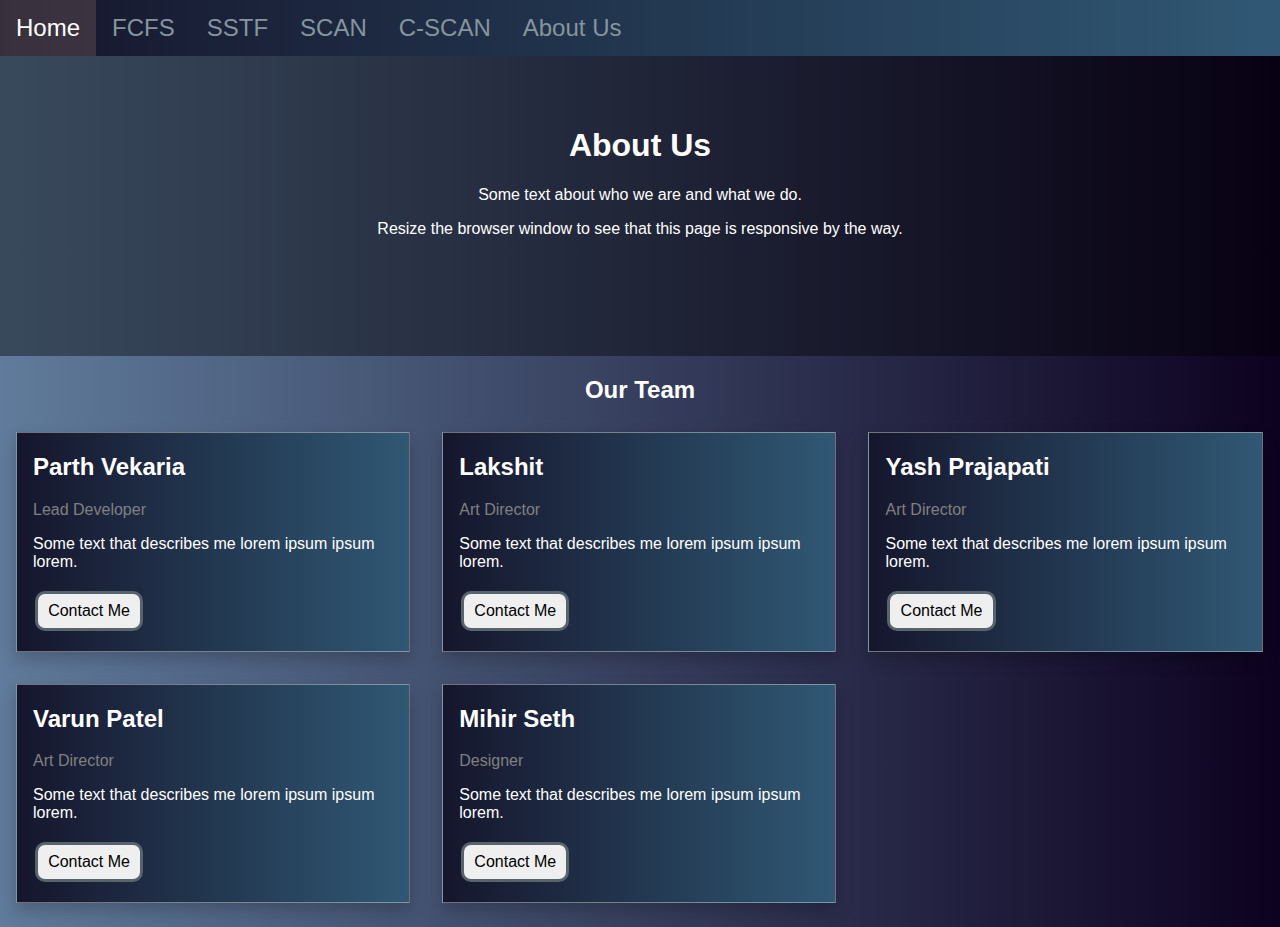
<file: about.html>
<!DOCTYPE html>
<html>

<head>
    <title>About Us</title>
    <meta name="viewport" content="width=device-width, initial-scale=1">
    <style>
        body {
            font-family: Arial, Helvetica, sans-serif;
            margin: 0;
            padding: 0%;
            background: linear-gradient(90deg, #607b9b, rgb(13, 2, 32));
            color: white;
        }
        .topnav {
            overflow: hidden;
            width: 100%;
            background: linear-gradient(90deg, rgb(21, 22, 44), rgb(48, 88, 116));
        }

        .topnav a {
            float: left;
            color: #85959e;
            text-align: center;
            padding: 14px 16px;
            text-decoration: none;
            font-size: 1.5rem;
            font-family:-apple-system, BlinkMacSystemFont, 'Segoe UI', Roboto, Oxygen, Ubuntu, Cantarell, 'Open Sans', 'Helvetica Neue', sans-serif;
        }

        .topnav a:hover {
            background-color: #ddd;
            color: black;
        }

        .topnav a.active {
            background-color: #6a53536e;
            color: white;
        }

        html {
            box-sizing: border-box;
        }

        *,
        *:before,
        *:after {
            box-sizing: inherit;
        }

        .column {
            float: left;
            width: 33.3%;
            margin-bottom: 16px;
            padding: 0 8px;
        }

        .card {
            box-shadow: 0 8px 16px 0 rgba(0, 0, 0, 0.2);
            border: 1px solid#eceee36c;
            background: linear-gradient(90deg, rgb(21, 22, 44), rgb(48, 88, 116));
            margin: 8px;
        }

        .about-section {
            background: rgb(0 0 0 / 40%);
            color: white;
            padding: 50px;
            margin-block-start: 0%;
            margin: 0%;
            height: 300px;
            text-align: center;
            font-family:-apple-system, BlinkMacSystemFont, 'Segoe UI', Roboto, Oxygen, Ubuntu, Cantarell, 'Open Sans', 'Helvetica Neue', sans-serif;
        }

        .container {
            padding: 0 16px;
        }

        .container::after,
        .row::after {
            content: "";
            clear: both;
            display: table;
        }

        .title {
            color: grey;
        }

        .button {
            border: 3px solid #57646b;
            border-radius: 10px;
            outline: 0;
            color: black;
            font-size: medium;
            font-weight: 100;
            padding: 5px 10px;
            display: inline-block;
            padding: 8px;
            margin: 4px 2px;
            text-align: center;
            transition-duration: 0.4s;
            cursor: pointer;
            width: 30%;
        }

        .button:hover {
            background-color: #0e1e33;
            color: white;
        }

        @media screen and (max-width: 650px) {
            .column {
                width: 100%;
                display: block;
            }
        }
    </style>
</head>

<body>
    <div class="topnav">
        <a class="active" href="./algo.html">Home</a>
        <a href="./FCFS.html">FCFS</a>
        <a href="./SSTF.html">SSTF</a>
        <a href="./SCAN.html">SCAN</a>
        <a href="./C-SCAN.html">C-SCAN</a>
        <a href="./about.html">About Us</a>
    </div>

    <div class="about-section">
        <h1>About Us</h1>
        <p>Some text about who we are and what we do.</p>
        <p>Resize the browser window to see that this page is responsive by the way.</p>
    </div>

    <h2 style="text-align:center">Our Team</h2>
    <div class="row">
        <div class="column">
            <div class="card">
                <div class="container">
                    <h2>Parth Vekaria</h2>
                    <p class="title">Lead Developer</p>
                    <p>Some text that describes me lorem ipsum ipsum lorem.</p>
                    <p><button class="button" onclick="location.href='mailto:xyz@abc.com';">Contact Me</button></p>
                </div>
            </div>
        </div>

        <div class="column">
            <div class="card">
                <div class="container">
                    <h2>Lakshit</h2>
                    <p class="title">Art Director</p>
                    <p>Some text that describes me lorem ipsum ipsum lorem.</p>
                    <p><button class="button" onclick="location.href='mailto:xyz@abc.com';">Contact Me</button></p>
                </div>
            </div>
        </div>
        <div class="column">
            <div class="card">
                <div class="container">
                    <h2>Yash Prajapati</h2>
                    <p class="title">Art Director</p>
                    <p>Some text that describes me lorem ipsum ipsum lorem.</p>
                    <p><button class="button" onclick="location.href='mailto:xyz@abc.com';">Contact Me</button></p>
                </div>
            </div>
        </div>
        <div class="column">
            <div class="card">
                <div class="container">
                    <h2>Varun Patel</h2>
                    <p class="title">Art Director</p>
                    <p>Some text that describes me lorem ipsum ipsum lorem.</p>
                    <p><button class="button" onclick="location.href='mailto:xyz@abc.com';">Contact Me</button></p>
                </div>
            </div>
        </div>
        <div class="column">
            <div class="card">
                <div class="container">
                    <h2>Mihir Seth</h2>
                    <p class="title">Designer</p>
                    <p>Some text that describes me lorem ipsum ipsum lorem.</p>
                    <p><button class="button" onclick="location.href='mailto:xyz@abc.com';">Contact Me</button></p>
                </div>
            </div>
        </div>
    </div>

</body>

</html>
</file>
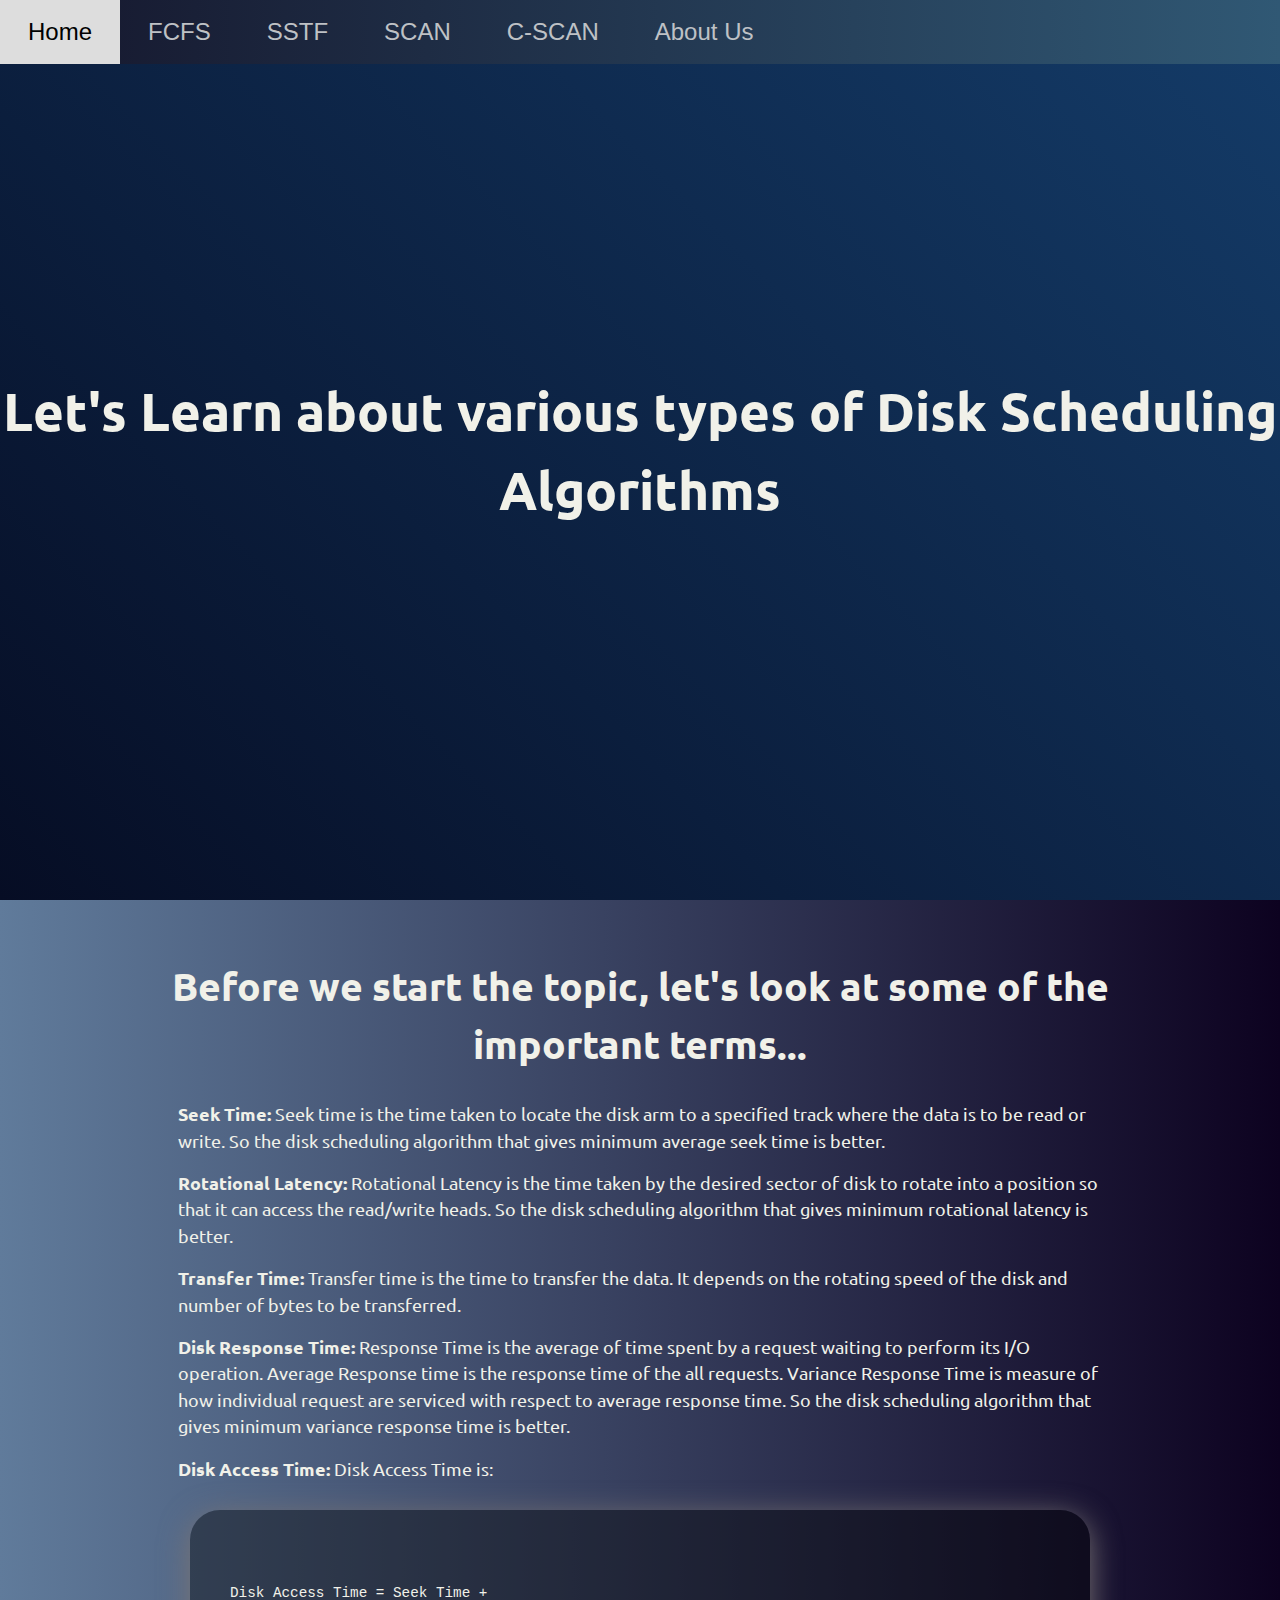
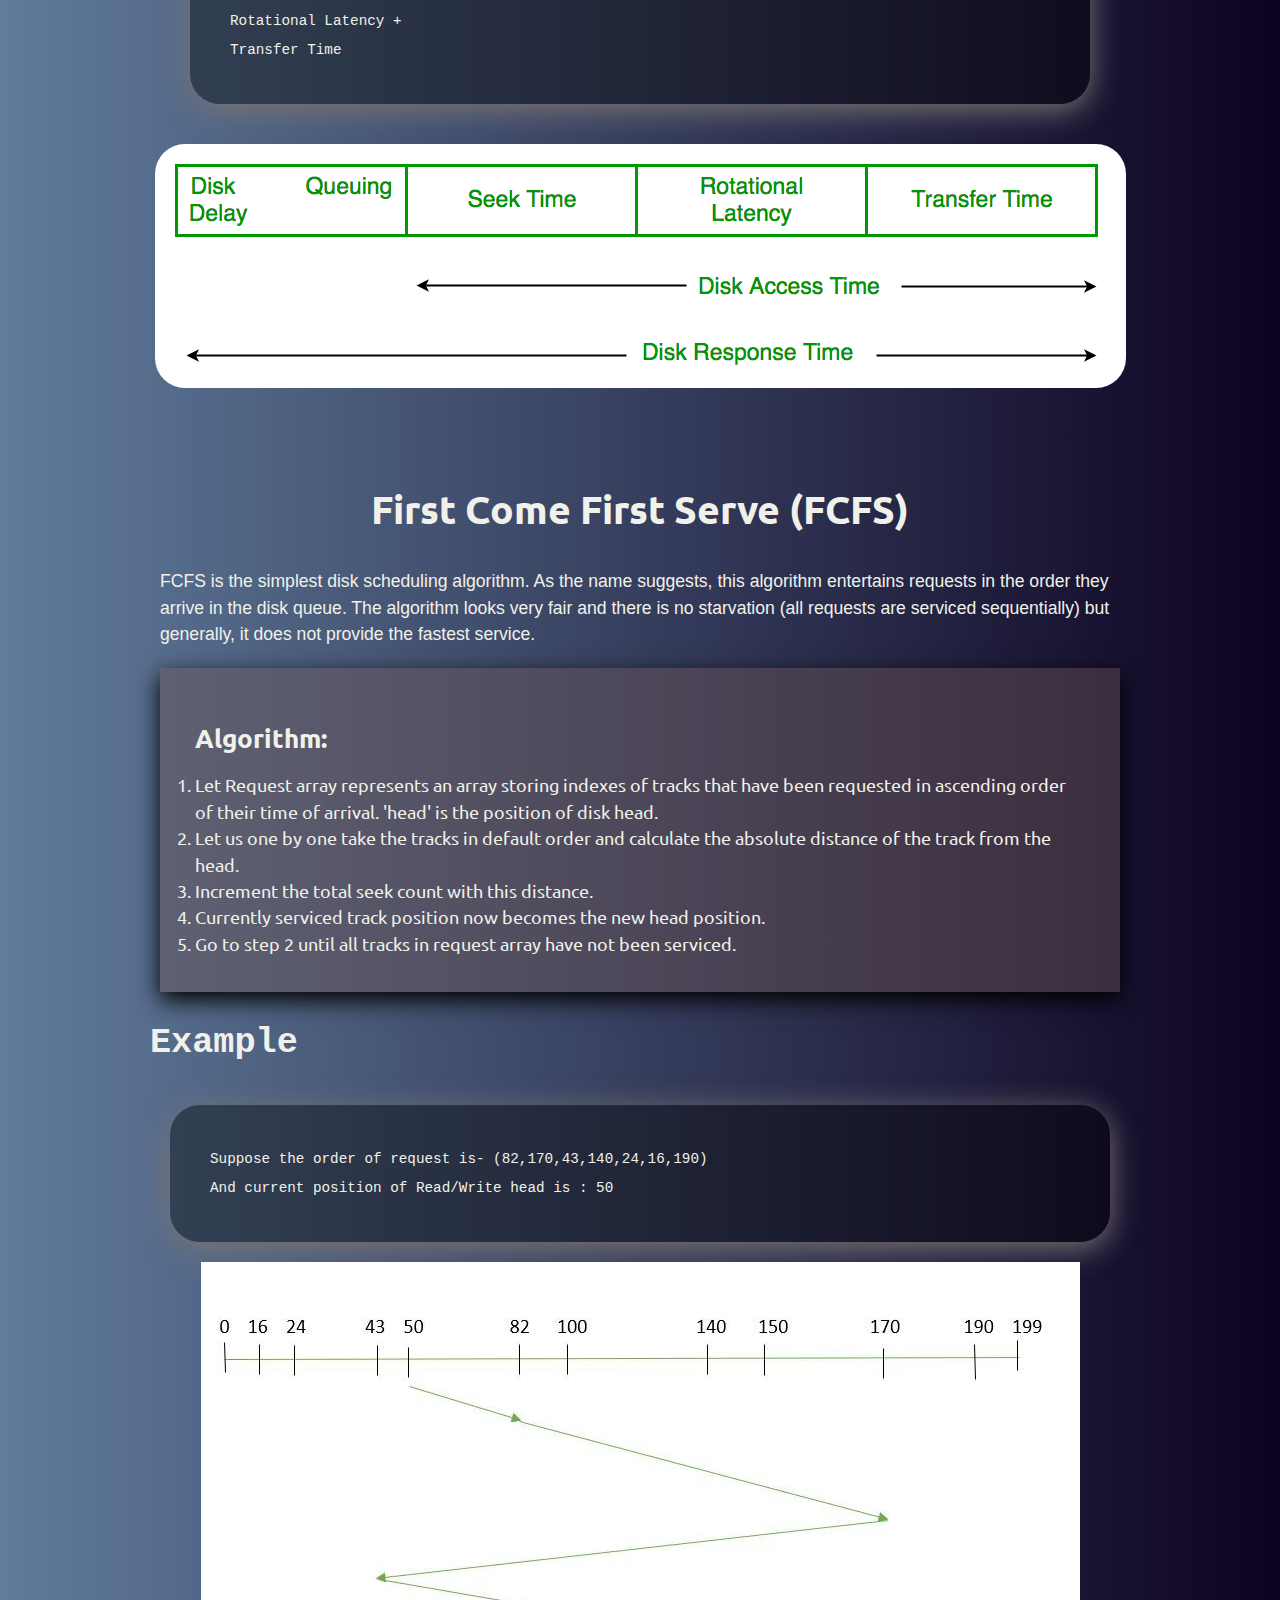
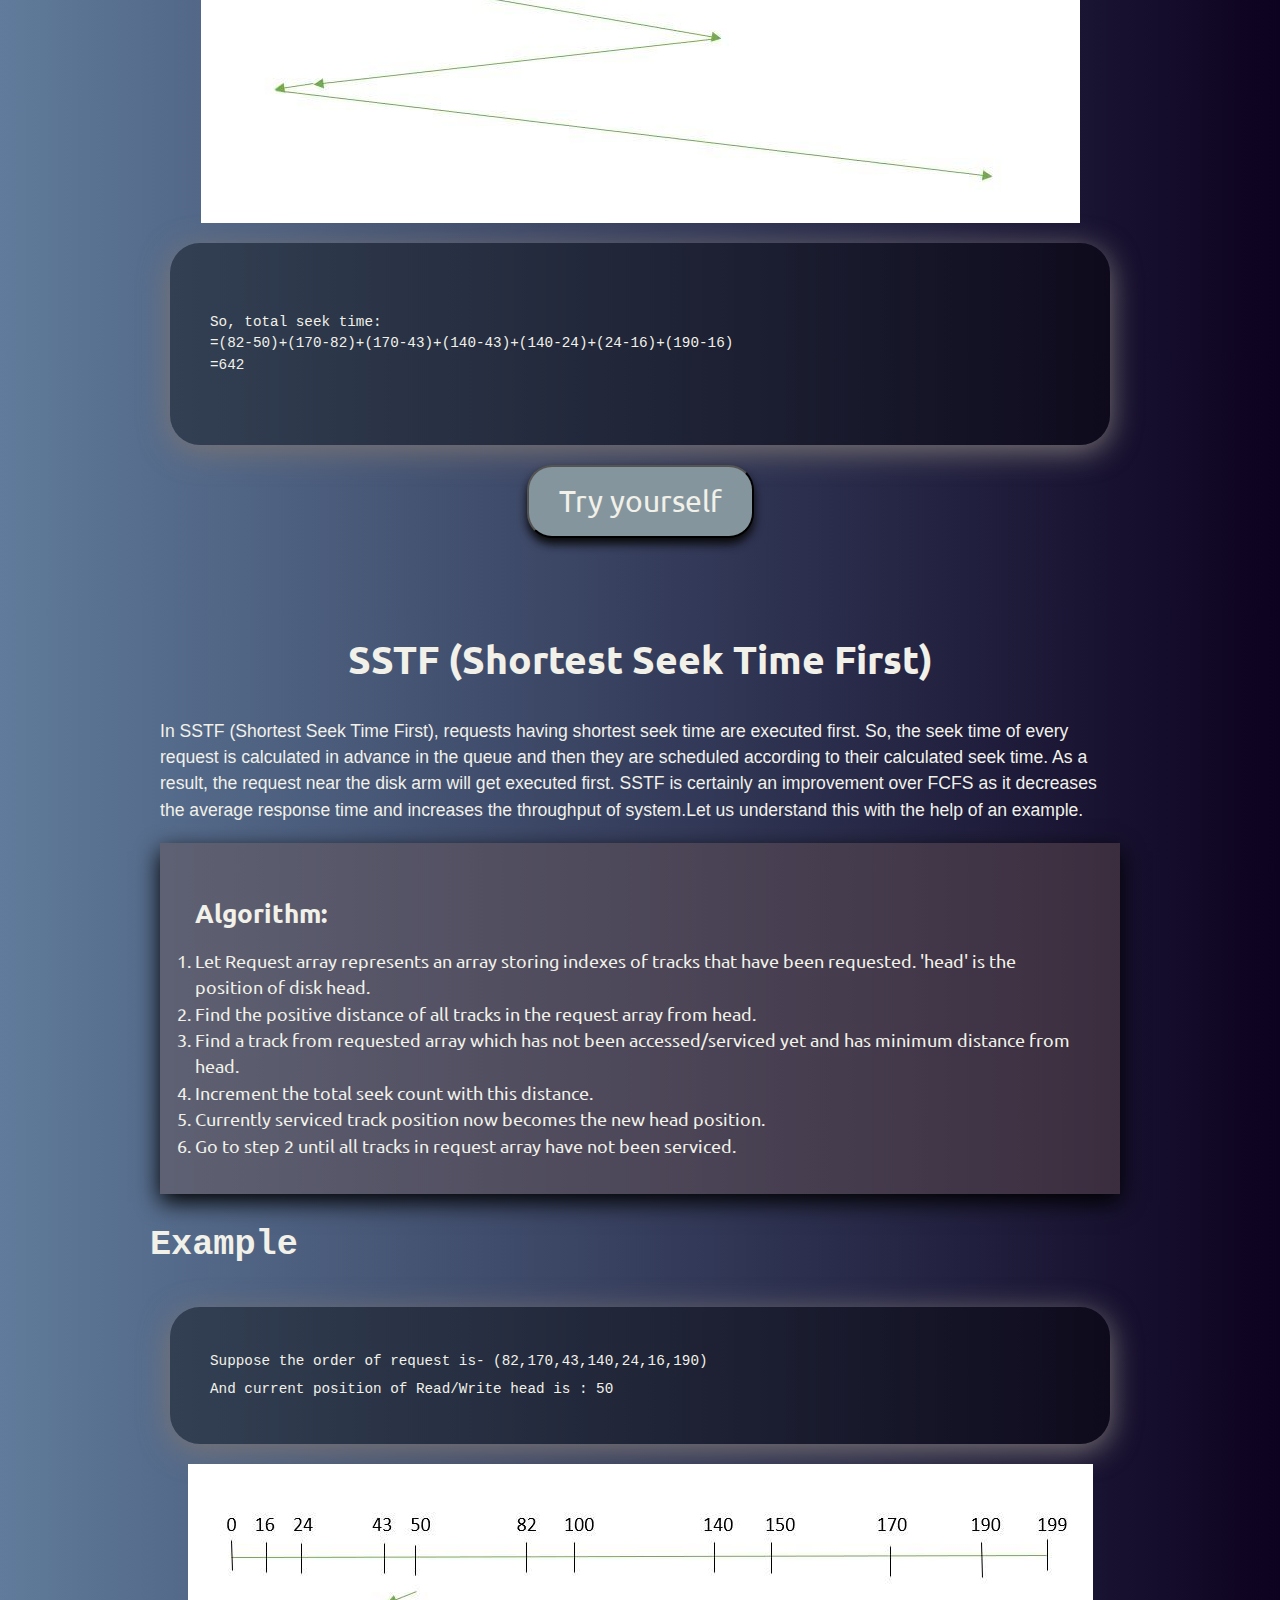
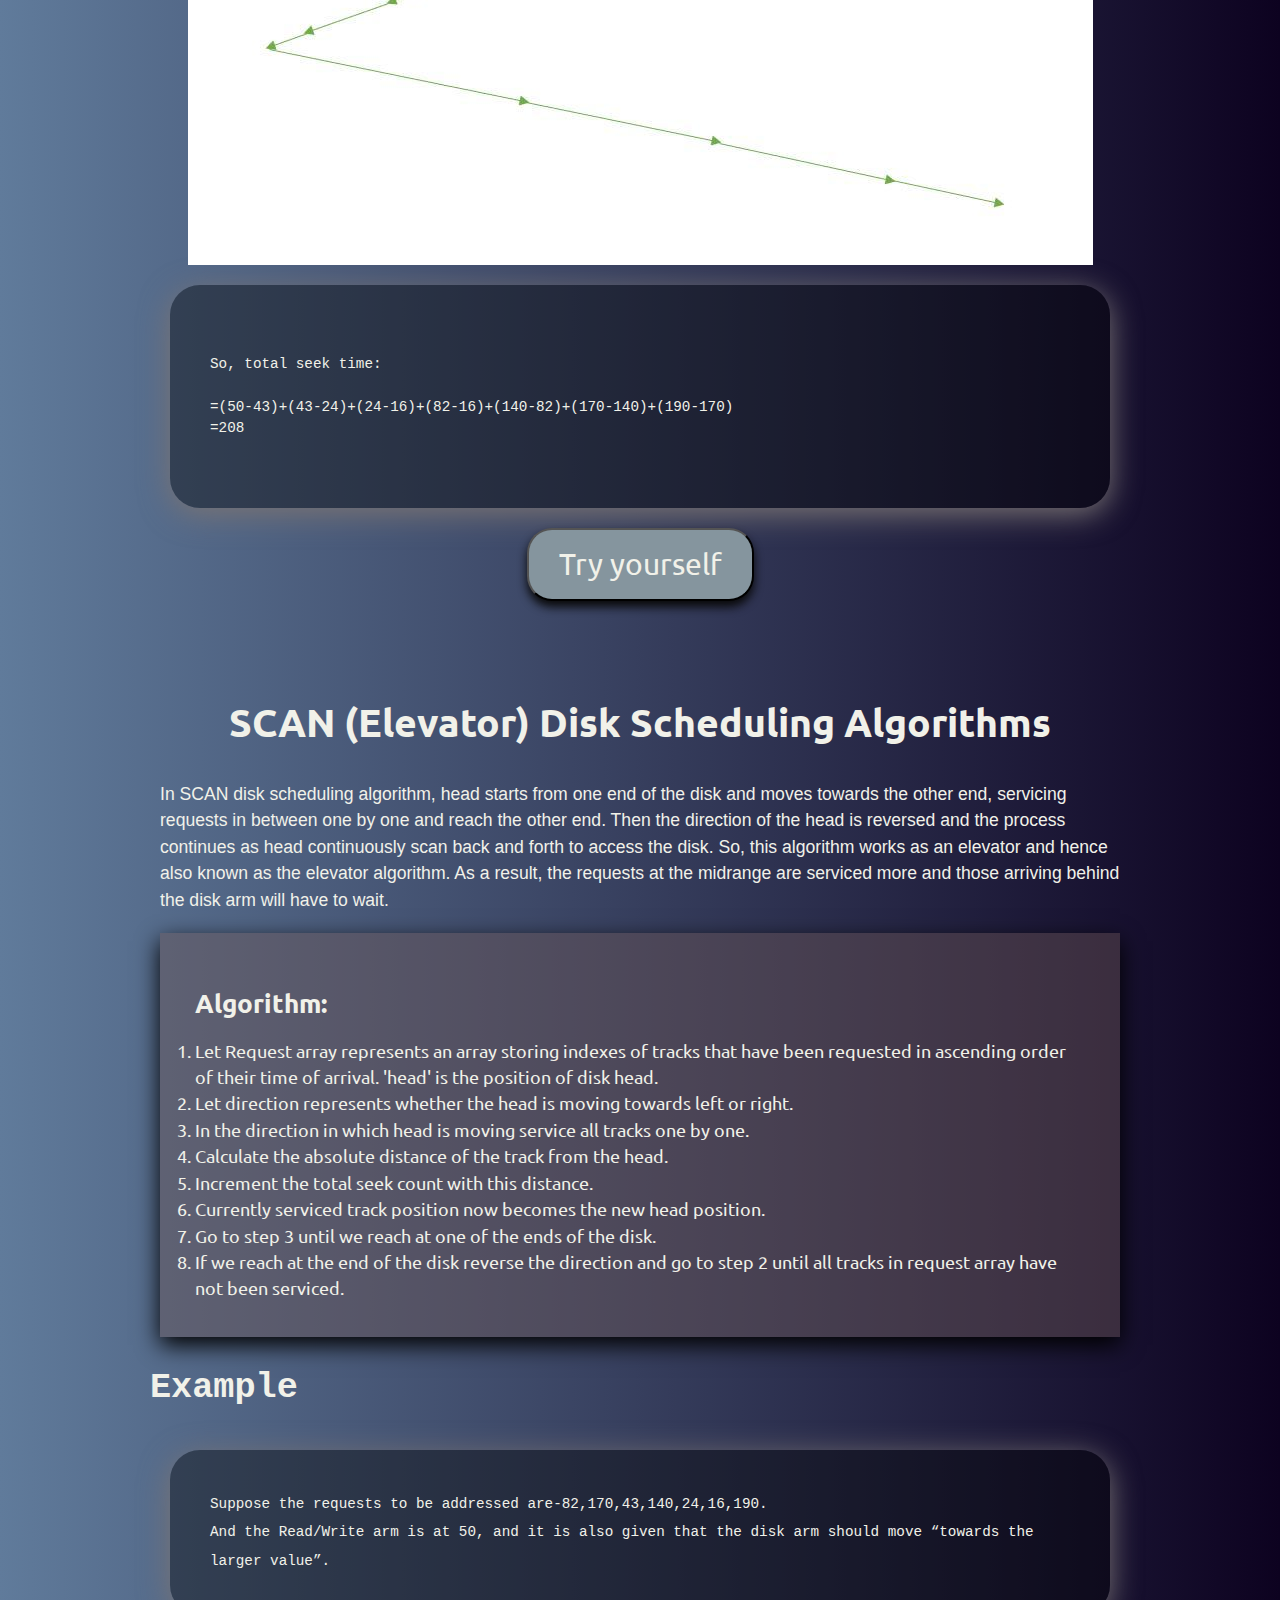
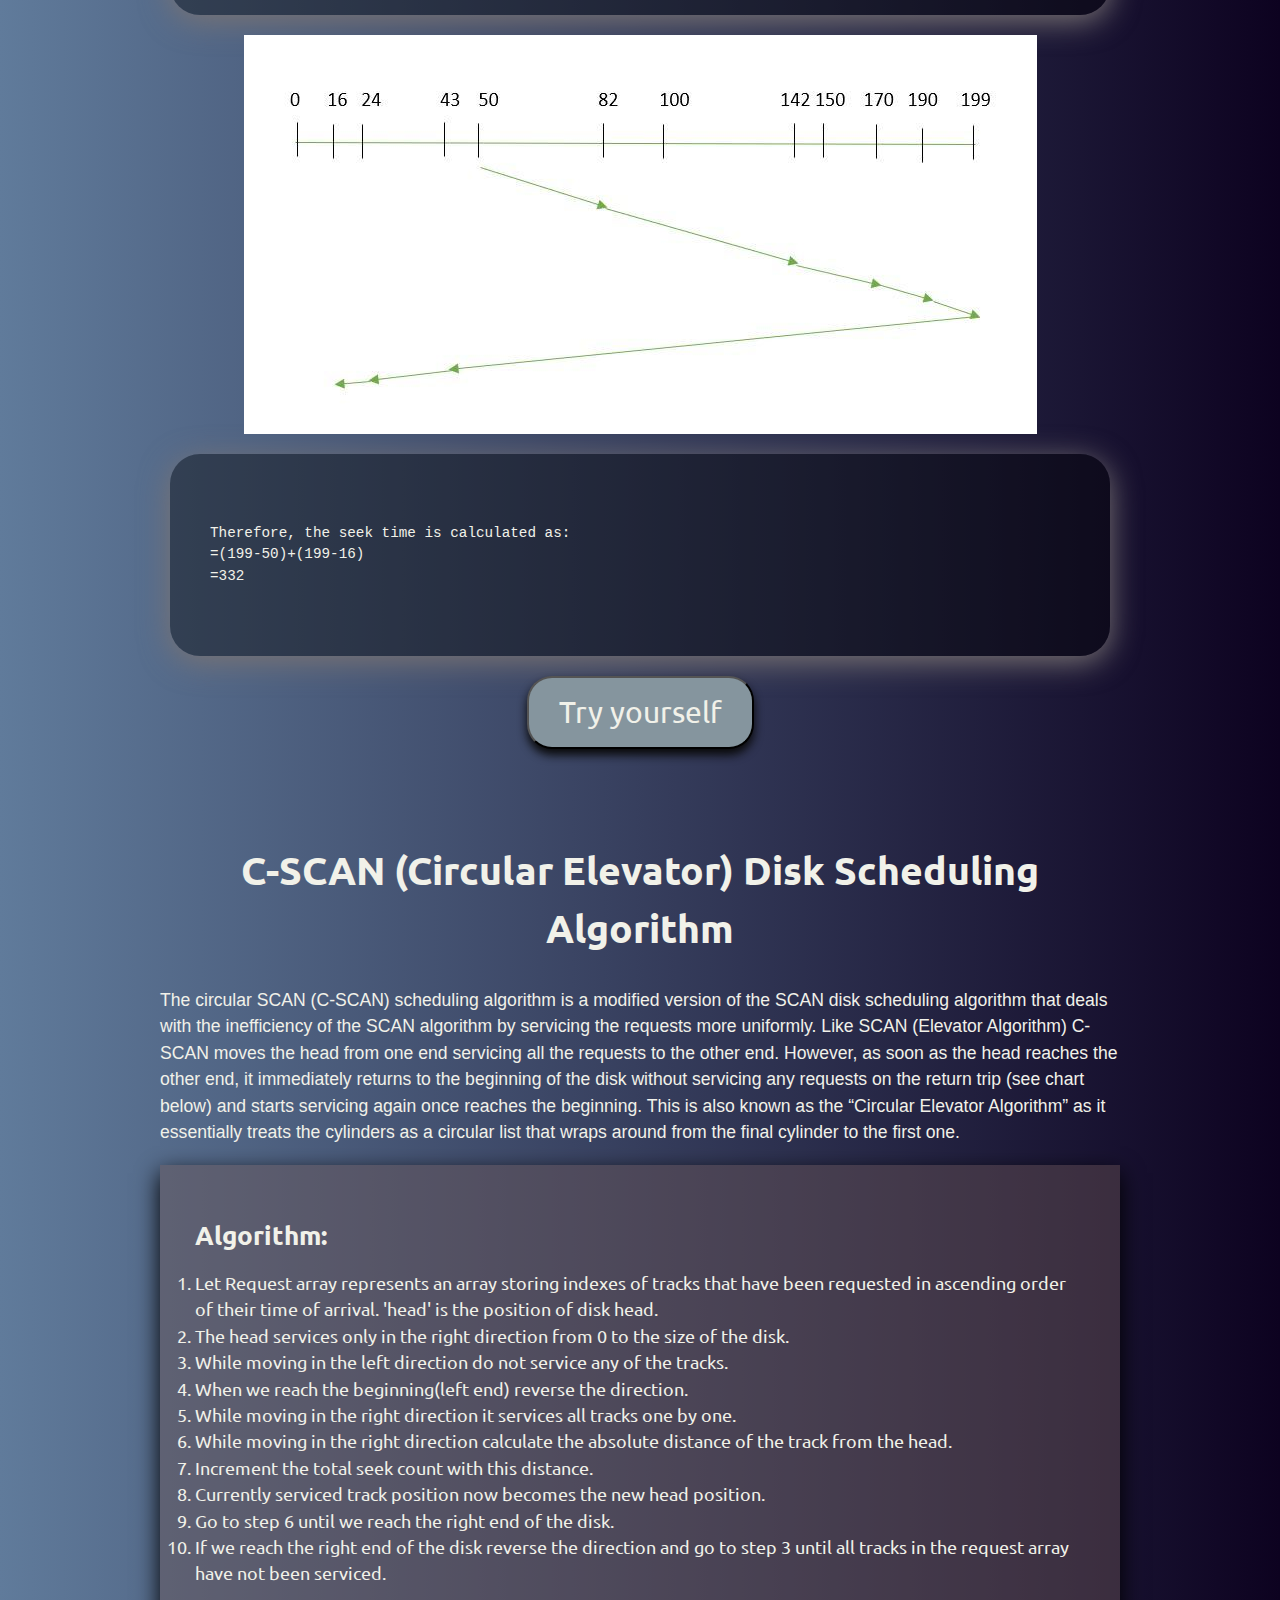
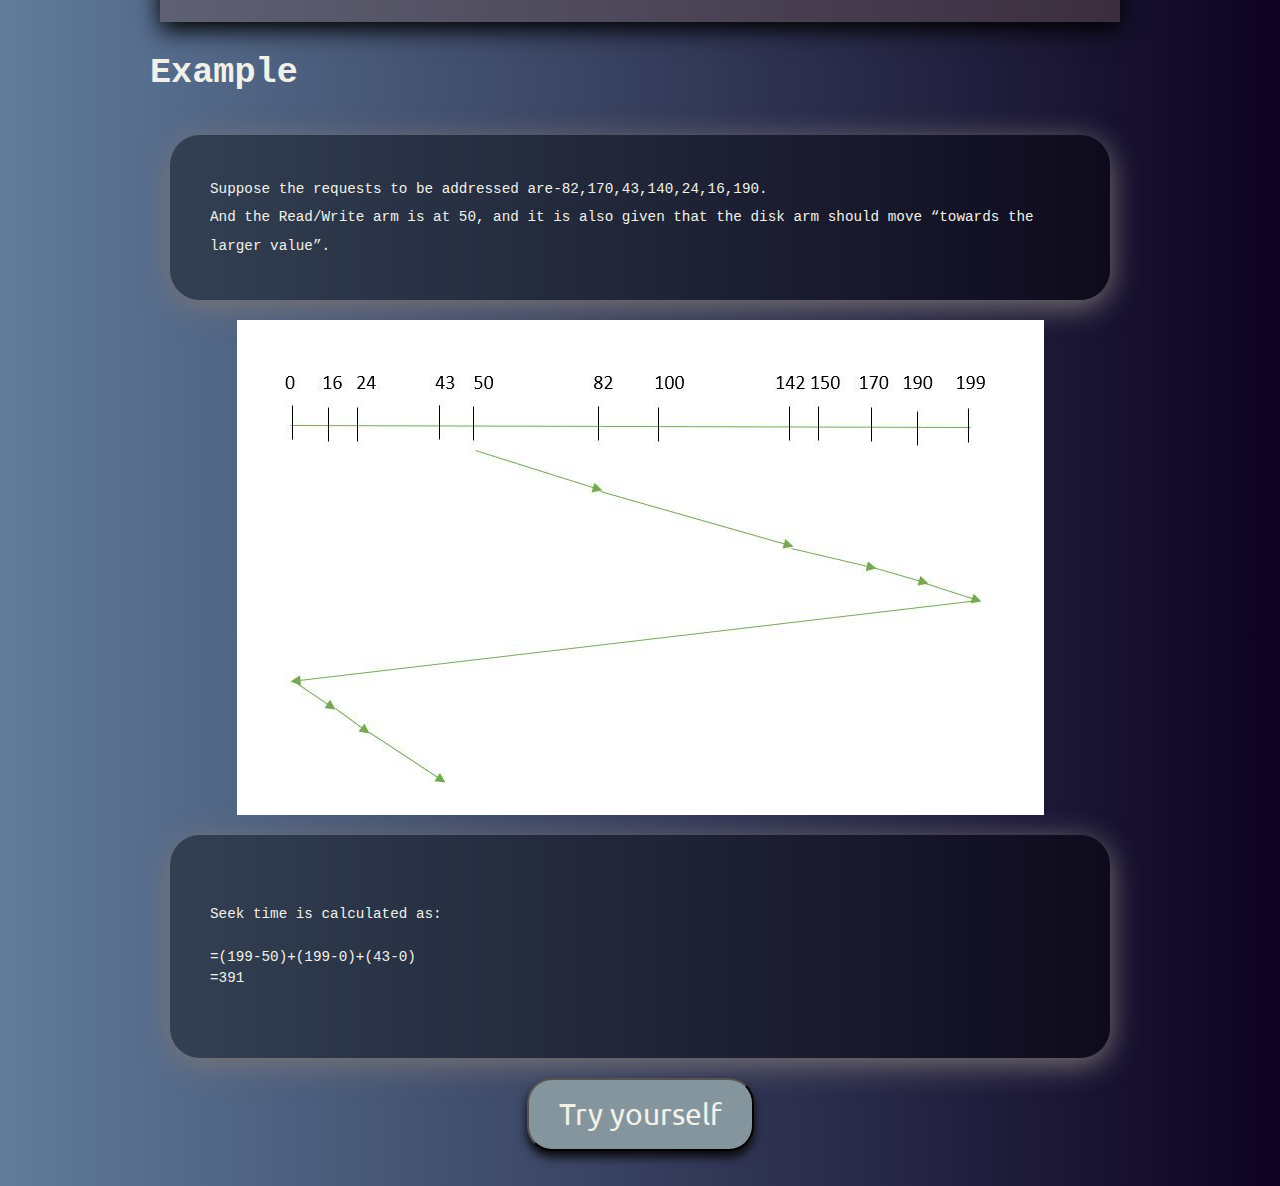
<file: algo.html>
<!DOCTYPE html>
<html lang="en">
<head>
    <meta charset="UTF-8">
    <meta http-equiv="X-UA-Compatible" content="IE=edge">
    <meta name="viewport" content="width=device-width, initial-scale=1.0">
    <title>Algorithm</title>
    <link rel="stylesheet" href="css/algo.css">
</head>
<body>
    <nav class="navbar">
        <ul>
            <a href="#home-section"><li>Home</li></a>
            <a href="#fcfs_algo"><li>FCFS</li></a>
            <a href="#sstf_algo"><li>SSTF</li></a>
            <a href="#scan_algo"><li>SCAN</li></a>
            <a href="#cscan_algo"><li>C-SCAN</li></a>
            <a href="./about.html"><li>About Us</li></a>
        </ul>
    </nav>
    <header>
        <h1 id="header-heading">Let's Learn about various types of Disk Scheduling Algorithms</h1>
    </header>
    <section id="home-section">
        <h1 id="home-sectoin-heading">Before we start the topic, let's look at some of the important terms...</h1>
        <div class="content">
            <p><strong>Seek Time: </strong>Seek time is the time taken to locate the disk arm to a specified track where the data is to be read or write. So the disk scheduling algorithm that gives minimum average seek time is better.</p>
            <p><strong>Rotational Latency: </strong>Rotational Latency is the time taken by the desired sector of disk to rotate into a position so that it can access the read/write heads. So the disk scheduling algorithm that gives minimum rotational latency is better.</p>
            <p><strong>Transfer Time: </strong>Transfer time is the time to transfer the data. It depends on the rotating speed of the disk and number of bytes to be transferred.</p>
            <p><strong>Disk Response Time: </strong>Response Time is the average of time spent by a request waiting to perform its I/O operation. Average Response time is the response time of the all requests. Variance Response Time is measure of how individual request are serviced with respect to average response time. So the disk scheduling algorithm that gives minimum variance response time is better.</p>
            <p><strong>Disk Access Time: </strong>Disk Access Time is:</p>
            <code>
                Disk Access Time = Seek Time + 
                Rotational Latency + 
                Transfer Time
            </code>
        </div>
        <div class="image">
            <img id="image" src="/images/impTerms.png" alt="imp diagram" id="imp_terms_diagram">
        </div>
    </section>
    <section id="fcfs_algo">
        <h1 id="algo-heading">First Come First Serve (FCFS)</h1>
        <p id="algo_p">FCFS is the simplest disk scheduling algorithm. As the name suggests, this algorithm entertains requests in the order they arrive in the disk queue. The algorithm looks very fair and there is no starvation (all requests are serviced sequentially) but generally, it does not provide the fastest service.</p>
        <div id="algo_content">
            <h2>Algorithm: </h2>
            <ol>
                <li>Let Request array represents an array storing indexes of tracks that have been requested in ascending order of their time of arrival. 'head' is the position of disk head.</li>
                <li>Let us one by one take the tracks in default order and calculate the absolute distance of the track from the head.</li>
                <li>Increment the total seek count with this distance.</li>
                <li>Currently serviced track position now becomes the new head position.</li>
                <li>Go to step 2 until all tracks in request array have not been serviced.</li>
            </ol>
        </div>
        <div id="example">
            <h1>Example</h1>
            <code>Suppose the order of request is- (82,170,43,140,24,16,190)
                And current position of Read/Write head is : 50</code>
            <div>
                <img id="algo_image" src="/images/fcfs.jpg" alt="fcfs_graph_image">
            </div>
        </div>
        <code>
            <p>So, total seek time: 
                =(82-50)+(170-82)+(170-43)+(140-43)+(140-24)+(24-16)+(190-16)
                =642</p>
        </code>
        <div class="btn">
            <a href="/FCFS.html"><button type="submit">Try yourself</button></a>
        </div>
    </section>
    <section id="sstf_algo">
        <h1 id="algo-heading">SSTF (Shortest Seek Time First)</h1>
        <p id="algo_p"> In SSTF (Shortest Seek Time First), requests having shortest seek time are executed first. So, the seek time of every request is calculated in advance in the queue and then they are scheduled according to their calculated seek time. As a result, the request near the disk arm will get executed first. SSTF is certainly an improvement over FCFS as it decreases the average response time and increases the throughput of system.Let us understand this with the help of an example.</p>
        <div id="algo_content">
            <h2>Algorithm: </h2>
            <ol>
                <li>Let Request array represents an array storing indexes of tracks that have been requested. 'head' is the position of disk head.</li>
                <li>Find the positive distance of all tracks in the request array from head.</li>
                <li>Find a track from requested array which has not been accessed/serviced yet and has minimum distance from head.</li>
                <li>Increment the total seek count with this distance.</li>
                <li>Currently serviced track position now becomes the new head position.</li>
                <li>Go to step 2 until all tracks in request array have not been serviced. </li>
            </ol>
        </div>
        <div id="example">
            <h1>Example</h1>
            <code>Suppose the order of request is- (82,170,43,140,24,16,190)
                And current position of Read/Write head is : 50  </code>
            <div>
                <img id="algo_image" src="/images/sstf.jpg" alt="sstf_graph_image">
            </div>
        </div>
        <code>
            <p>So, total seek time:

                =(50-43)+(43-24)+(24-16)+(82-16)+(140-82)+(170-140)+(190-170) 
                =208</p>
        </code>
        <div class="btn">
            <a href="/SSTF.html"><button type="submit">Try yourself</button></a>
        </div>
    </section>
    <section id="scan_algo">
        <h1 id="algo-heading">SCAN (Elevator) Disk Scheduling Algorithms</h1>
        <p id="algo_p">In SCAN disk scheduling algorithm, head starts from one end of the disk and moves towards the other end, servicing requests in between one by one and reach the other end. Then the direction of the head is reversed and the process continues as head continuously scan back and forth to access the disk. So, this algorithm works as an elevator and hence also known as the elevator algorithm. As a result, the requests at the midrange are serviced more and those arriving behind the disk arm will have to wait.</p>
        <div id="algo_content">
            <h2>Algorithm: </h2>
            <ol>
                <li>Let Request array represents an array storing indexes of tracks that have been requested in ascending order of their time of arrival. 'head' is the position of disk head.</li>
                <li>Let direction represents whether the head is moving towards left or right.</li>
                <li>In the direction in which head is moving service all tracks one by one.</li>
                <li>Calculate the absolute distance of the track from the head.</li>
                <li>Increment the total seek count with this distance.</li>
                <li>Currently serviced track position now becomes the new head position.</li>
                <li>Go to step 3 until we reach at one of the ends of the disk.</li>
                <li>If we reach at the end of the disk reverse the direction and go to step 2 until all tracks in request array have not been serviced.</li>
            </ol>
        </div>
        <div id="example">
            <h1>Example</h1>
            <code>Suppose the requests to be addressed are-82,170,43,140,24,16,190. 
                And the Read/Write arm is at 50, and it is also given that the disk arm should move “towards the larger value”. </code>
            <div>
                <img id="algo_image" src="/images/scan.jpg" alt="scan_graph_image">
            </div>
        </div>
        <code>
            <p>Therefore, the seek time is calculated as:
                =(199-50)+(199-16)
                =332</p>
        </code>
        <div class="btn">
            <a href="/SCAN.html"><button type="submit">Try yourself</button></a>
        </div>
    </section>
    <section id="cscan_algo">
        <h1 id="algo-heading">C-SCAN (Circular Elevator) Disk Scheduling Algorithm</h1>
        <p id="algo_p">The circular SCAN (C-SCAN) scheduling algorithm is a modified version of the SCAN disk scheduling algorithm that deals with the inefficiency of the SCAN algorithm by servicing the requests more uniformly. Like SCAN (Elevator Algorithm) C-SCAN moves the head from one end servicing all the requests to the other end. However, as soon as the head reaches the other end, it immediately returns to the beginning of the disk without servicing any requests on the return trip (see chart below) and starts servicing again once reaches the beginning. This is also known as the “Circular Elevator Algorithm” as it essentially treats the cylinders as a circular list that wraps around from the final cylinder to the first one.</p>
        <div id="algo_content">
            <h2>Algorithm: </h2>
            <ol>
                <li>Let Request array represents an array storing indexes of tracks that have been requested in ascending order of their time of arrival. 'head' is the position of disk head.</li>
                <li>The head services only in the right direction from 0 to the size of the disk.</li>
                <li>While moving in the left direction do not service any of the tracks.</li>
                <li>When we reach the beginning(left end) reverse the direction.</li>
                <li>While moving in the right direction it services all tracks one by one.</li>
                <li>While moving in the right direction calculate the absolute distance of the track from the head.</li>
                <li>Increment the total seek count with this distance.</li>
                <li>Currently serviced track position now becomes the new head position.</li>
                <li>Go to step 6 until we reach the right end of the disk.</li>
                <li>If we reach the right end of the disk reverse the direction and go to step 3 until all tracks in the request array have not been serviced.</li>
            </ol>
        </div>
        <div id="example">
            <h1>Example</h1>
            <code>Suppose the requests to be addressed are-82,170,43,140,24,16,190.
                And the Read/Write arm is at 50, and it is also given that the disk arm should move “towards the larger value”. </code>
            <div>
                <img id="algo_image" src="/images/cscan.jpg" alt="cscan_graph_image">
            </div>
        </div>
        <code>
            <p>Seek time is calculated as:

                =(199-50)+(199-0)+(43-0) 
                =391 </p>
        </code>
        <div class="btn">
            <a href="/C-SCAN.html"><button type="submit">Try yourself</button></a>
        </div>
    </section>
</body>
</html>
</file>
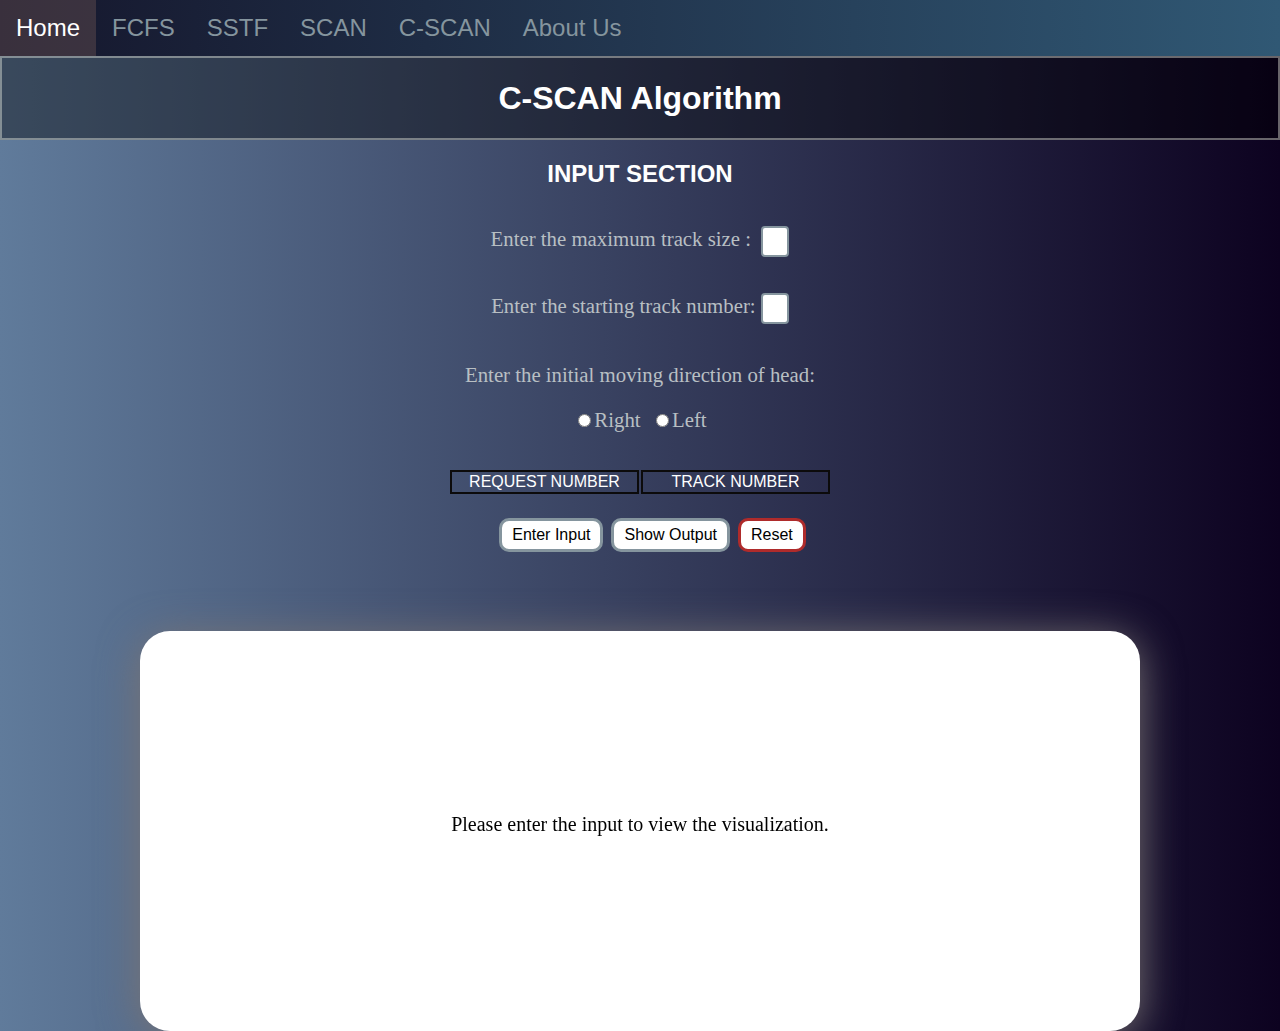
<file: C-SCAN.html>
<!DOCTYPE html>
<html>
    <head>
        <title>C-SCAN</title>
        <style>
            body{
                margin: 0%;
                padding: 0%;
                background: linear-gradient(90deg, #607b9b, rgb(13, 2, 32));
                color: white;
            }

            .topnav {
                overflow: hidden;
                width: 100%;
                background: linear-gradient(90deg, rgb(21, 22, 44), rgb(48, 88, 116));
            }

            .topnav a {
                float: left;
                color: #85959e;
                text-align: center;
                padding: 14px 16px;
                text-decoration: none;
                font-size: 1.5rem;
                font-family:-apple-system, BlinkMacSystemFont, 'Segoe UI', Roboto, Oxygen, Ubuntu, Cantarell, 'Open Sans', 'Helvetica Neue', sans-serif;
            }

            .topnav a:hover {
                background-color: #ddd;
                color: black;
            }

            .topnav a.active {
                background-color: #6a53536e;
                color: white;
            }
            canvas {
                background-color: white;
                box-shadow: 0px 6px 40px #7a7474;
                top: 10;
                bottom: 0;
                left: 0;
                right: 0;
                padding: 0;
                margin: auto;
                position: relative;
                display: block;
                border-radius: 30px;
            }
            .heading {
                background: rgb(0 0 0 / 40%);
                color: white;
                padding-top: 0.01%;
                padding-bottom: 0.01%;
                margin-block-start: 0%;
                margin: 0%;
                text-align: center;
                font-family:-apple-system, BlinkMacSystemFont, 'Segoe UI', Roboto, Oxygen, Ubuntu, Cantarell, 'Open Sans', 'Helvetica Neue', sans-serif;
                border: 2px solid rgba(236, 238, 227, 0.425);
            }
            .takeinput {
                margin: auto;
                display: flex;
                flex-direction: column;
                text-align: center;
                align-items: center;
            }
            .maincontainer{
                grid-template-columns: auto auto;
                width: 100%;
            }
            table {
                /*border: 2px solid rgb(12, 11, 11);*/
                position: relative;
                width: 25%;
            }
            .inline {
                display: inline-block;
                margin-left: 25px;
            }

            td {
                border: 2px solid rgb(12, 11, 11);
                position: relative;
                text-align: center;
                width: 50%;
            }

            .button {
                border: none;
                color: white;
                padding: 5px 10px;
                text-align: center;
                text-decoration: none;
                display: inline-block;
                font-size: 16px;
                margin: 4px 2px;
                transition-duration: 0.4s;
                cursor: pointer;
            }

            .buttonGrey {
                background-color: white;
                color: black;
                border: 3px solid #85959e;
                border-radius: 10px;
            }

            .buttonGrey:hover {
                background-color: #0e1e33;
                color: white;
            }

            .buttonRed {
                background-color: white;
                color: black;
                border: 3px solid #af2b2b;
                border-radius: 10px;
            }

            .buttonRed:hover {
                background-color: #af2b2b;
                color: white;
            }

            input[type=number] {
            padding: 6px 12px;
            box-sizing: border-box;
            border: 2px solid #85959e;
            border-radius: 4px;
            width: 0%;
            position: relative;
        }
            </style>
            <script src="./js/main.js"></script>
            <script src="./js/cscan.js"></script>
            <script>
                var max_track_size;
                var start_track;
                var seek_queue=[];
                var request_queue3=[];
                var count=0;
                var canvas;
                var direction="right";
                 function initializemax(l)
                {
                    if(l>200)
                    {
                        alert("Max track size should be less than or equal to 200 for best visualization.")
                        document.getElementById("mx").value="";
                    }
                    else
                    max_track_size=l;
                }   
                function initializestart(s)
                {
                    var g=document.getElementById("mx").value;
                    if(parseInt(s)>parseInt(g))
                    {
                        console.log(1);
                        alert("Start track size should be less than max track size.")
                        document.getElementById("sr").value="";
                    }
                    else
                    start_track=s;
                }
                function myFunction() 
                {
                        count++;
                        var table = document.getElementById("myTable");
                        var row = table.insertRow(-1);
                        var cell1 = row.insertCell(0);
                        var cell2 = row.insertCell(1);
                        cell1.innerHTML = count;
                        cell2.innerHTML = '<input type="number" placeholder="Enter the track number."value="" onchange="storeinput(this.value)">';
                }
                function storeinput(numb){
                    var g=document.getElementById("mx").value;
                    if(parseInt(numb)>parseInt(g))
                    {
                        alert("Track number should be less than max track size entered by you before.");
                        document.getElementById("myTable").deleteRow(-1);
                        count--;
                    }
                    else
                    request_queue3.push(parseInt(numb));
                    }
                    function myFunction2()
                    {
                        if(document.getElementById("mx").value=="")
                        alert('Enter all the inputs first.');
                        else if(document.getElementById("sr").value=="")
                        alert('Enter all the inputs first.');
                        else{
                        cscanqueue();
                        myfunction1();
                        }
                    }
                function rightd(){
                    direction="right";
                    console.log(direction);
                }   
                function leftd(){
                    direction="left";
                    console.log(direction);
                } 
            </script> 

    </head>
        <body>
            <div class="topnav">
                <a class="active" href="./algo.html">Home</a>
                <a href="./FCFS.html">FCFS</a>
                <a href="./SSTF.html">SSTF</a>
                <a href="./SCAN.html">SCAN</a>
                <a href="./C-SCAN.html">C-SCAN</a>
                <a href="./about.html">About Us</a>
            </div>
            <div class="heading">
                <h1>C-SCAN Algorithm</h1>
            </div>
        <div class="maincontainer">
            
            <div class="takeinput">
                <h2 style="font-family:-apple-system, BlinkMacSystemFont, 'Segoe UI', Roboto, Oxygen, Ubuntu, Cantarell, 'Open Sans', 'Helvetica Neue', sans-serif;">INPUT SECTION</h2>
                <br>
                <label style="color:#b8bfc3;font-size: 1.3rem; align-items: center;">Enter the maximum track size :&nbsp;  <input id="mx" type="number" value=""onchange="initializemax(this.value)"></label>
                <br>
                <br>
                <label style="color:#b8bfc3;font-size: 1.3rem; align-items: center;">Enter the starting track number: <input id="sr" type="number" value=""onchange="initializestart(this.value)"></label>
                <br>
                <p style="color:#b8bfc3;font-size: 1.3rem; align-items: center;">Enter the initial moving direction of head:</p>
                <div class = "radioalign">
                <input type="radio" id="right" name="dir" onclick="rightd()" value="right"><label style="color:#b8bfc3;font-size: 1.3rem;">Right &nbsp;</label><input type="radio" id="left" onclick="leftd()" name="dir" value="left"><label style="color:#b8bfc3;font-size: 1.3rem;">Left</label>
                </div>
                <br>
                <br>
                <table id="myTable" style="font-family:-apple-system, BlinkMacSystemFont, 'Segoe UI', Roboto, Oxygen, Ubuntu, Cantarell, 'Open Sans', 'Helvetica Neue', sans-serif; width: 30%;">
                  <tr>
                    <td>REQUEST NUMBER</td>
                    <td>TRACK NUMBER</td>
                  </tr>
                </table>
                <br>
                <div class="inline">
                    <button class="button buttonGrey" type="button" onclick="myFunction()">Enter Input</button>
                    <button class="button buttonGrey" type="button" onclick="myFunction2()">Show Output</button>
                    <button class="button buttonRed"  type="button" onClick="window.location.reload();">Reset</button>
                </div>
                <br>
                <br>
                <h2 id="answer">

                </h2>
            </div>
            <canvas>
                <script>
                    canvas=document.querySelector("canvas");
                    console.log(canvas);
                    //set height and width of canvas
                    canvas.width = 1000;
                    canvas.height = 400;;
                    var canvasContext = canvas.getContext("2d");
                    canvasContext.font = "20px Georgia";
                    canvasContext.textAlign = "center"
                    canvasContext.fillText("Please enter the input to view the visualization.", 500, 200, 10000);
                </script>
            </canvas>
        </div> 
        </body>
</html>
</file>
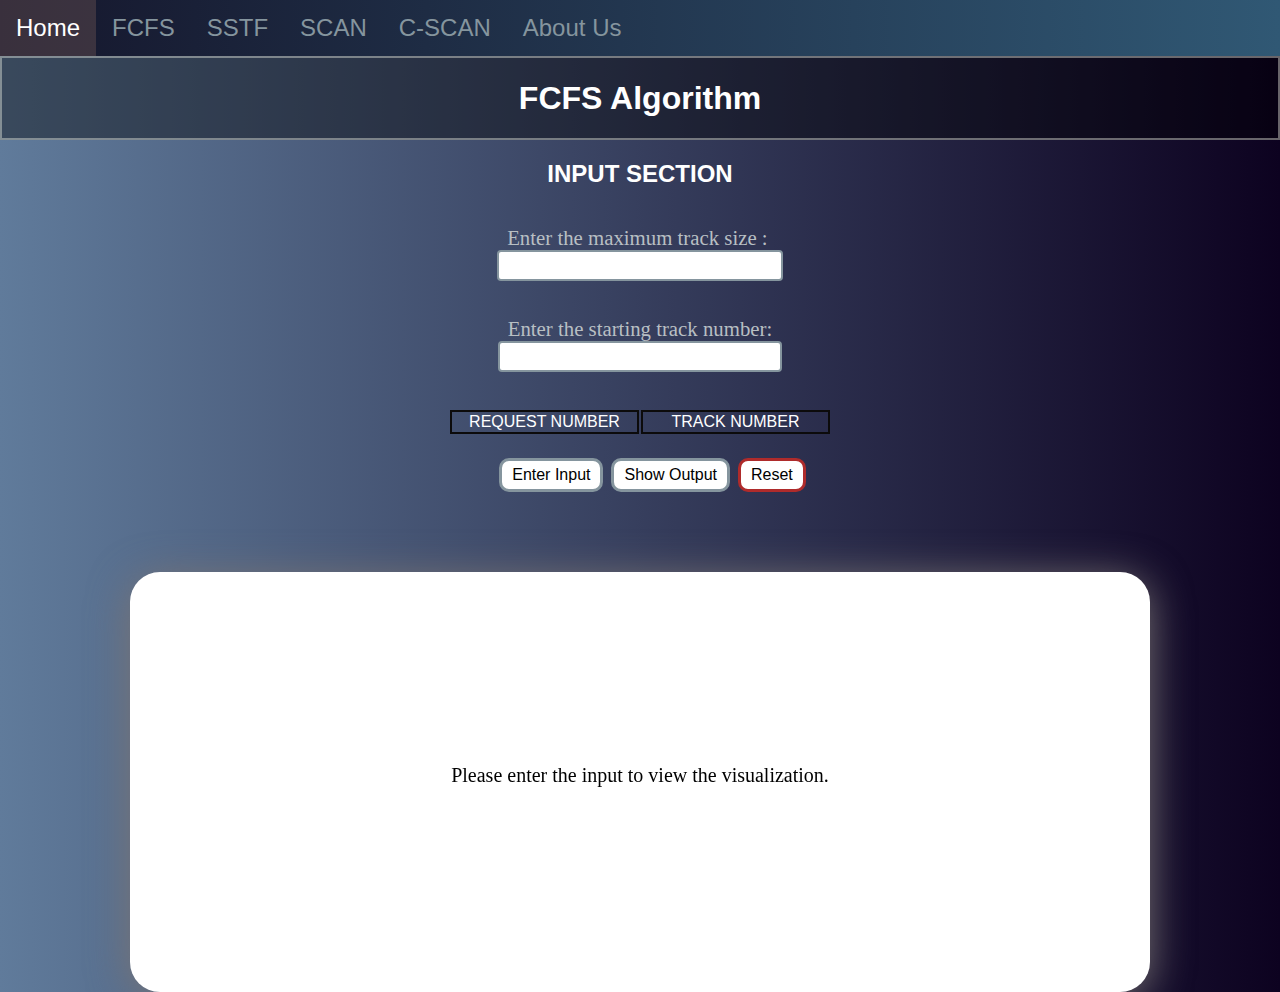
<file: FCFS.html>
<!DOCTYPE html>
<html>
<head>
    <title>FCFS</title>
    <style>
        body {
            margin: 0%;
            padding: 0%;
            background: linear-gradient(90deg, #607b9b, rgb(13, 2, 32));
            color: white;
        }

        .topnav {
            overflow: hidden;
            width: 100%;
            background: linear-gradient(90deg, rgb(21, 22, 44), rgb(48, 88, 116));
        }

        .topnav a {
            float: left;
            color: #85959e;
            text-align: center;
            padding: 14px 16px;
            text-decoration: none;
            font-size: 1.5rem;
            font-family:-apple-system, BlinkMacSystemFont, 'Segoe UI', Roboto, Oxygen, Ubuntu, Cantarell, 'Open Sans', 'Helvetica Neue', sans-serif;
        }

        .topnav a:hover {
            background-color: #ddd;
            color: black;
        }

        .topnav a.active {
            background-color: #6a53536e;
            color: white;
        }

        canvas {
            background-color: white;
            box-shadow: 0px 6px 40px #7a7474;
            top: 10;
            bottom: 0;
            left: 0;
            right: 0;
            padding: 10px;
            margin: auto;
            position: relative;
            display: block;
            border-radius: 30px;
        }

        .heading {
            background: rgb(0 0 0 / 40%);
            color: white;
            padding-top: 0.01%;
            padding-bottom: 0.01%;
            margin-block-start: 0%;
            margin: 0%;
            text-align: center;
            font-family:-apple-system, BlinkMacSystemFont, 'Segoe UI', Roboto, Oxygen, Ubuntu, Cantarell, 'Open Sans', 'Helvetica Neue', sans-serif;
            border: 2px solid rgba(236, 238, 227, 0.425);
        }

        .takeinput {
            margin: auto;
            display: flex;
            flex-direction: column;
            text-align: center;
            align-items: center;
        }

        .maincontainer {
            grid-template-columns: auto auto;
            width: 100%;
        }

        table {
            /*border: 2px solid rgb(12, 11, 11);*/
            position: relative;
            width: 25%;
        }

        .inline {
            display: inline-block;
            margin-left: 25px;

        }

        td {
            border: 2px solid rgb(12, 11, 11);
            position: relative;
            text-align: center;
            width: 50%;
        }

        .button {
            border: none;
            color: white;
            padding: 5px 10px;
            text-align: center;
            text-decoration: none;
            display: inline-block;
            font-size: 16px;
            margin: 4px 2px;
            transition-duration: 0.4s;
            cursor: pointer;
        }

        .buttonGrey {
            background-color: white;
            color: black;
            border: 3px solid #85959e;
            border-radius: 10px;
        }

        .buttonGrey:hover {
            background-color: #0e1e33;
            color: white;
        }

        .buttonRed {
            background-color: white;
            color: black;
            border: 3px solid #af2b2b;
            border-radius: 10px;
        }

        .buttonRed:hover {
            background-color: #af2b2b;
            color: white;
        }

        input[type=number] {
            padding: 6px 12px;
            box-sizing: border-box;
            border: 2px solid #85959e;
            border-radius: 4px;
            width: 60%;
            position: relative;
        }
    </style>
    <script src="./js/main.js"></script>
    <script src="./js/fcfs.js"></script>
    <script>
        var max_track_size;
        var start_track;
        var seek_queue = [];
        var count = 0;
        var canvas;
        function initializeMax(l) {
            if (l > 200) {
                alert("Max track size should be less than or equal to 200 for best visualization.")
                document.getElementById("maxTrack").value = "";
            }
            else
                max_track_size = l;
        }
        function initializeStart(s) {
            var trackPos = document.getElementById("maxTrack").value;
            if (parseInt(s) > parseInt(trackPos)) {
                console.log(1);
                alert("Start track size should be less than max track size.")
                document.getElementById("startTrack").value = "";
            }
            else
                start_track = s;
        }
        function myFunction() {
            count++;
            var table = document.getElementById("myTable");
            var row = table.insertRow(-1);
            var cell1 = row.insertCell(0);
            var cell2 = row.insertCell(1);
            cell1.innerHTML = count;
            cell2.innerHTML = '<input type="number" placeholder="Enter the track number."value="" onchange="storeInput(this.value)">';
        }
        function storeInput(numb) {
            var trackPos = document.getElementById("maxTrack").value;
            if (parseInt(numb) > parseInt(trackPos)) {
                alert("Track number should be less than max track size entered by you before.");
                document.getElementById("myTable").deleteRow(-1);
                count--;
            }
            else if (parseInt(numb) < 0) {
                alert("Track number should be greater than 0");
                document.getElementById("myTable").deleteRow(-1);
                count--;
            }
            else
                seek_queue.push(parseInt(numb));
        }
        /*Check Input is valid or not*/
        function myFunction2() {
            if (document.getElementById("maxTrack").value == "")
                alert('Enter all the inputs first.');
            else if (document.getElementById("startTrack").value == "")
                alert('Enter all the inputs first.');
            else
                /*If all conditions met then, SEEK TIME is calculated*/
                myfunction1();
        }
    </script>
</head>

<body>
    <div class="topnav">
        <a class="active" href="./algo.html">Home</a>
        <a href="./FCFS.html">FCFS</a>
        <a href="./SSTF.html">SSTF</a>
        <a href="./SCAN.html">SCAN</a>
        <a href="./C-SCAN.html">C-SCAN</a>
        <a href="./about.html">About Us</a>
    </div>
    <div class="heading">
        <h1>FCFS Algorithm</h1>
    </div>
    <div class="maincontainer">
        <div class="takeinput">
            <h2
                style="text-align: center; font-family:-apple-system, BlinkMacSystemFont, 'Segoe UI', Roboto, Oxygen, Ubuntu, Cantarell, 'Open Sans', 'Helvetica Neue', sans-serif;">
                INPUT SECTION</h2>
            <br>
            <label style="color:#b8bfc3;font-size: 1.3rem; align-items: center;">Enter the maximum track size :&nbsp; <input id="maxTrack" type="number" value=""
                    onchange="initializeMax(this.value)"></label>
            <br>
            <br>
            <label style="color:#b8bfc3;font-size: 1.3rem; align-items: center;">Enter the starting track number: <input id="startTrack" type="number" value=""
                    onchange="initializeStart(this.value)"></label>
            <br>
            <br>

            <table id="myTable" style="font-family:-apple-system, BlinkMacSystemFont, 'Segoe UI', Roboto, Oxygen, Ubuntu, Cantarell, 'Open Sans', 'Helvetica Neue', sans-serif; width: 30%;">
                <tr>
                    <td>REQUEST NUMBER</td>
                    <td>TRACK NUMBER</td>
                </tr>
            </table>
            <br>
            <div class="inline">
                <button class="button buttonGrey" type="button" onClick="myFunction()">Enter Input</button>
                <button class="button buttonGrey" type="button" onClick="myfunction1()">Show Output</button>
                <button class="button buttonRed" type="button" onClick="window.location.reload();">Reset</button>
            </div>
            <br>
            <br>
            <h2 id="answer">

            </h2>
        </div>
        <canvas>
            <script>
                canvas = document.querySelector("canvas");
                console.log(canvas);
                //set height and width of canvas
                canvas.width = 1000;
                canvas.height = 400;
                var canvasContext = canvas.getContext("2d");
                canvasContext.font = "20px Georgia";
                canvasContext.textAlign = "center"
                canvasContext.fillText("Please enter the input to view the visualization.", 500, 200, 10000);
            </script>
        </canvas>
    </div>
</body>

</html>
</file>
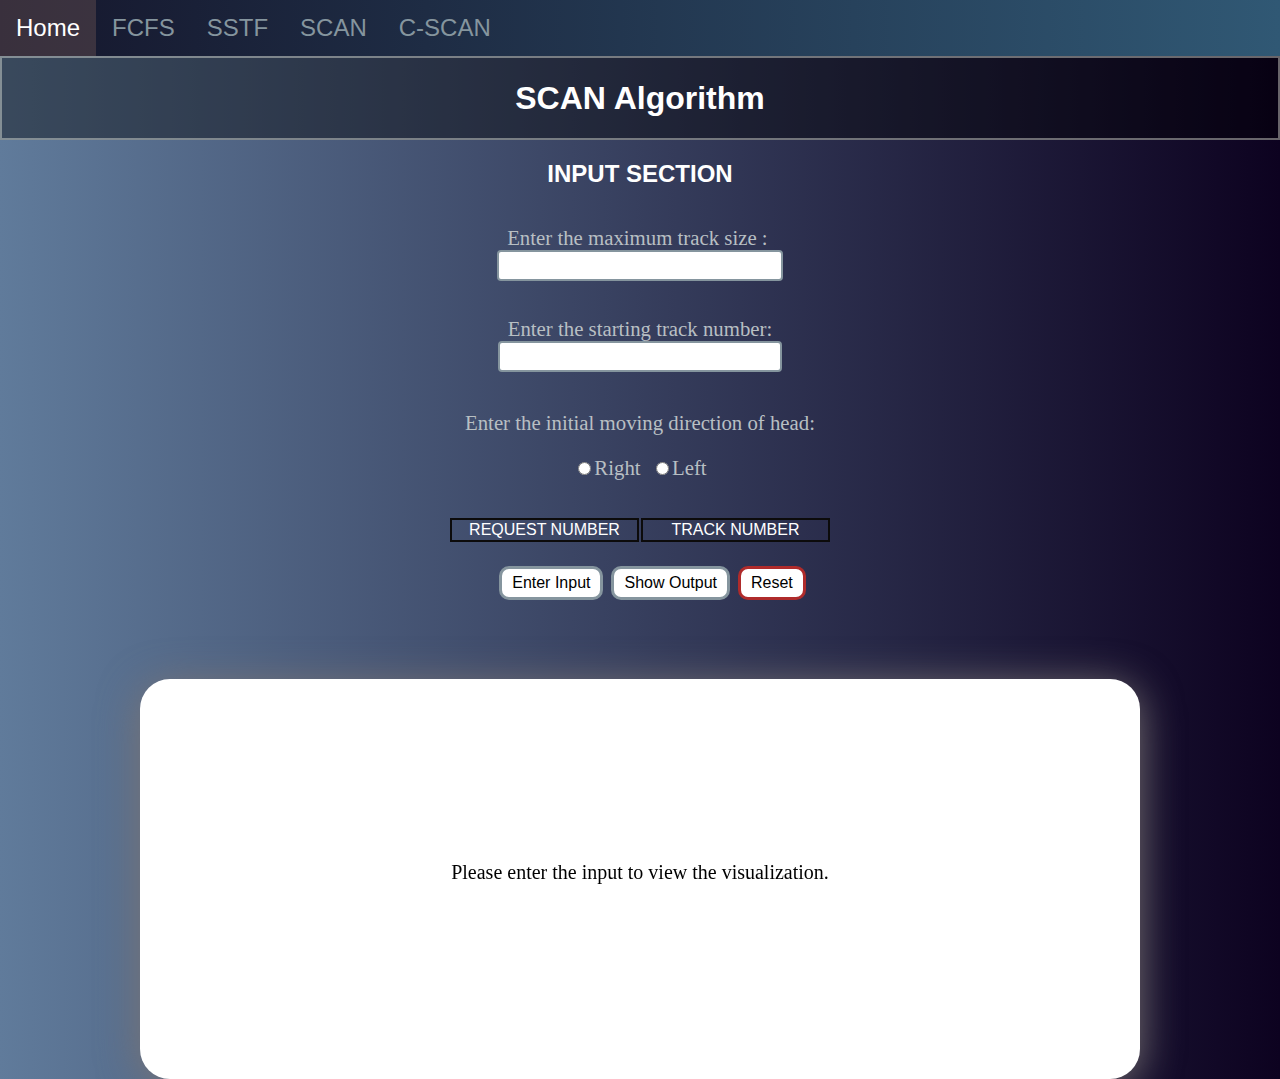
<file: SCAN.html>
<!DOCTYPE html>
<html>
    <head>
        <title>SCAN</title>
        <style>
            body{
                margin: 0%;
                padding: 0%;
                background: linear-gradient(90deg, #607b9b, rgb(13, 2, 32));
                color: white;
            }
            .topnav {
                overflow: hidden;
                width: 100%;
                background: linear-gradient(90deg, rgb(21, 22, 44), rgb(48, 88, 116));
            }

            .topnav a {
                float: left;
                color: #85959e;
                text-align: center;
                padding: 14px 16px;
                text-decoration: none;
                font-size: 1.5rem;
                font-family:-apple-system, BlinkMacSystemFont, 'Segoe UI', Roboto, Oxygen, Ubuntu, Cantarell, 'Open Sans', 'Helvetica Neue', sans-serif;
            }

            .topnav a:hover {
                background-color: #ddd;
                color: black;
            }

            .topnav a.active {
                background-color: #6a53536e;
                color: white;
            }
            canvas {
                background-color: white;
                box-shadow: 0px 6px 40px #7a7474;
                top: 10;
                bottom: 0;
                left: 0;
                right: 0;
                padding: 0;
                margin: auto;
                position: relative;
                display: block;
                border-radius: 30px;
            }
            .heading {
                background: rgb(0 0 0 / 40%);
                color: white;
                padding-top: 0.01%;
                padding-bottom: 0.01%;
                margin-block-start: 0%;
                margin: 0%;
                text-align: center;
                font-family:-apple-system, BlinkMacSystemFont, 'Segoe UI', Roboto, Oxygen, Ubuntu, Cantarell, 'Open Sans', 'Helvetica Neue', sans-serif;
                border: 2px solid #eceee36c;
            }
            .takeinput {
                margin: auto;
                display: flex;
                flex-direction: column;
                text-align: center;
                align-items: center;
            }
            .maincontainer{
                grid-template-columns: auto auto;
                width: 100%;
            }
            table {
                /*border: 2px solid rgb(12, 11, 11);*/
                position: relative;
                width: 25%;
            }
            .inline {
                display: inline-block;
                margin-left: 25px;
            }

            td {
                border: 2px solid rgb(12, 11, 11);
                position: relative;
                text-align: center;
                width: 50%;
            }

            .button {
                border: none;
                color: white;
                padding: 5px 10px;
                text-align: center;
                text-decoration: none;
                display: inline-block;
                font-size: 16px;
                margin: 4px 2px;
                transition-duration: 0.4s;
                cursor: pointer;
            }

            .buttonGrey {
                background-color: white;
                color: black;
                border: 3px solid #85959e;
                border-radius: 10px;
            }

            .buttonGrey:hover {
                background-color: #0e1e33;
                color: white;
            }

            .buttonRed {
                background-color: white;
                color: black;
                border: 3px solid #af2b2b;
                border-radius: 10px;
            }

            .buttonRed:hover {
                background-color: #af2b2b;
                color: white;
            }

            input[type=number] {
            padding: 6px 12px;
            box-sizing: border-box;
            border: 2px solid #85959e;
            border-radius: 4px;
            width: 60%;
            position: relative;
        }
            </style>
            <script src="./js/main.js"></script>
            <script src="./js/scan.js"></script>
            <script>
                var max_track_size;
                var start_track;
                var seek_queue=[];
                var request_queue2=[];
                var count=0;
                var canvas;
                var direction="right";
                 function initializemax(l)
                {
                    if(l>200)
                    {
                        alert("Max track size should be less than or equal to 200 for best visualization.")
                        document.getElementById("mx").value="";
                    }
                    else
                    max_track_size=l;
                }   
                function initializestart(s)
                {
                    var g=document.getElementById("mx").value;
                    if(parseInt(s)>parseInt(g))
                    {
                        console.log(1);
                        alert("Start track size should be less than max track size.")
                        document.getElementById("sr").value="";
                    }
                    else
                    start_track=s;
                }
                function myFunction() 
                {
                        count++;
                        var table = document.getElementById("myTable");
                        var row = table.insertRow(-1);
                        var cell1 = row.insertCell(0);
                        var cell2 = row.insertCell(1);
                        cell1.innerHTML = count;
                        cell2.innerHTML = '<input type="number" placeholder="Enter the track number."value="" onchange="storeinput(this.value)">';
                }
                function storeinput(numb){
                    var g=document.getElementById("mx").value;
                    if(parseInt(numb)>parseInt(g))
                    {
                        alert("Track number should be less than max track size entered by you before.");
                        document.getElementById("myTable").deleteRow(-1);
                        count--;
                    }
                    else
                    request_queue2.push(parseInt(numb));
                    }
                    function myFunction2()
                    {
                        if(document.getElementById("mx").value=="")
                        alert('Enter all the inputs first.');
                        else if(document.getElementById("sr").value=="")
                        alert('Enter all the inputs first.');
                        else{
                        scanqueue();
                        myfunction1();
                        }
                    }
                function rightd(){
                    direction="right";
                    console.log(direction);
                }   
                function leftd(){
                    direction="left";
                    console.log(direction);
                } 
            </script>

    </head>
        <body>
            <div class="topnav">
                <a class="active" href="./algo.html">Home</a>
                <a href="./FCFS.html">FCFS</a>
                <a href="./SSTF.html">SSTF</a>
                <a href="./SCAN.html">SCAN</a>
                <a href="./C-SCAN.html">C-SCAN</a>
            </div>
            <div class="heading">
                <h1>SCAN Algorithm</h1>
            </div>
            <div class="maincontainer">
            
            <div class="takeinput">
                <h2 style="text-align: center; font-family:-apple-system, BlinkMacSystemFont, 'Segoe UI', Roboto, Oxygen, Ubuntu, Cantarell, 'Open Sans', 'Helvetica Neue', sans-serif;">INPUT SECTION</h2>
                <br>
                <label style="color:#b8bfc3;font-size: 1.3rem; align-items: center;">Enter the maximum track size :&nbsp;  <input id="mx" type="number" value=""onchange="initializemax(this.value)"></label>
                <br>
                <br>
                <label style="color:#b8bfc3;font-size: 1.3rem; align-items: center;">Enter the starting track number: <input id="sr" type="number" value=""onchange="initializestart(this.value)"></label>
                <br>
                <p style="color:#b8bfc3;font-size: 1.3rem; align-items: center;">Enter the initial moving direction of head:</p>
                <div class = "radioalign">
                <input type="radio" id="right" name="dir" onclick="rightd()" value="right"><label style="color:#b8bfc3;font-size: 1.3rem;">Right &nbsp;</label><input type="radio" id="left" onclick="leftd()" name="dir" value="left"><label style="color:#b8bfc3;font-size: 1.3rem;">Left</label>
                </div>
                <br>
                <br>
                <table id="myTable" style="font-family:-apple-system, BlinkMacSystemFont, 'Segoe UI', Roboto, Oxygen, Ubuntu, Cantarell, 'Open Sans', 'Helvetica Neue', sans-serif; width: 30%;">
                  <tr>
                    <td>REQUEST NUMBER</td>
                    <td>TRACK NUMBER</td>
                  </tr>
                </table>
                <br>
            <div class="inline">
                <button class="button buttonGrey" type="button" onclick="myFunction()">Enter Input</button>
                <button class="button buttonGrey" type="button" onclick="myFunction2()">Show Output</button>
                <button class="button buttonRed"  type="button" onClick="window.location.reload();">Reset</button>
            </div>
                <br>
                <br>
                <h2 id="answer">

                </h2>
            </div>
            <canvas>
                <script>
                    canvas=document.querySelector("canvas");
                    console.log(canvas);
                    //set height and width of canvas
                    canvas.width = 1000;
                    canvas.height = 400;;
                    var canvasContext = canvas.getContext("2d");
                    canvasContext.font = "20px Georgia";
                    canvasContext.textAlign = "center"
                    canvasContext.fillText("Please enter the input to view the visualization.", 500, 200, 10000);
                    </script>
            </canvas>
        </div> 
        </body>
</html>
</file>
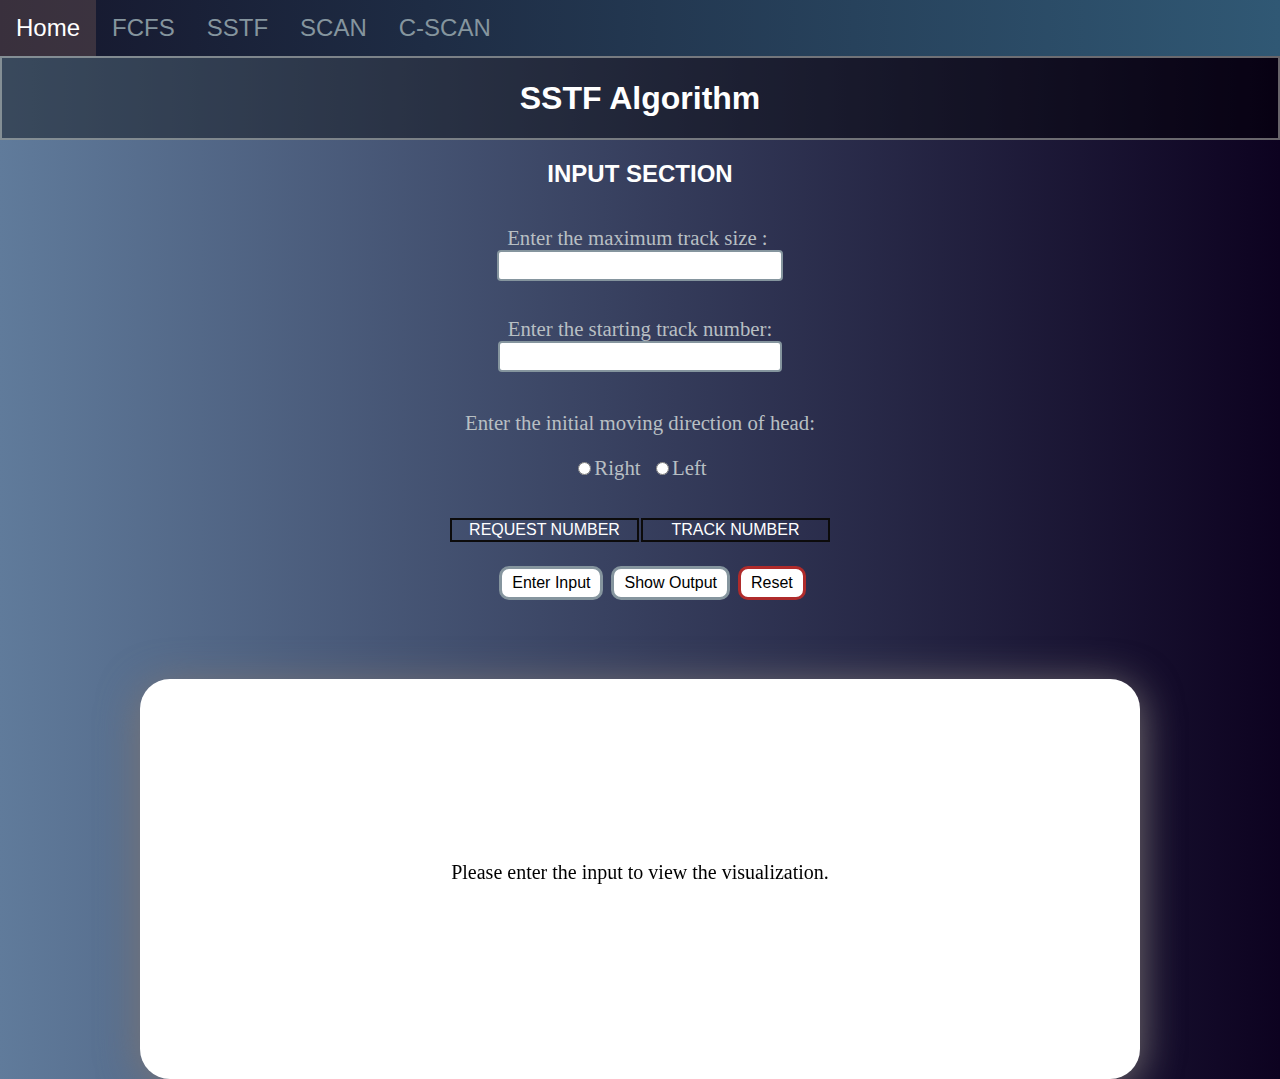
<file: SSTF.html>
<!DOCTYPE html>
<html>
    <head>
        <title>SSTF</title>
        <style>
            body{
                margin: 0%;
                padding: 0%;
                background: linear-gradient(90deg, #607b9b, rgb(13, 2, 32));
                color: white;
            }
            .topnav {
                overflow: hidden;
                width: 100%;
                background: linear-gradient(90deg, rgb(21, 22, 44), rgb(48, 88, 116));
            }

            .topnav a {
                float: left;
                color: #85959e;
                text-align: center;
                padding: 14px 16px;
                text-decoration: none;
                font-size: 1.5rem;
                font-family:-apple-system, BlinkMacSystemFont, 'Segoe UI', Roboto, Oxygen, Ubuntu, Cantarell, 'Open Sans', 'Helvetica Neue', sans-serif;
            }

            .topnav a:hover {
                background-color: #ddd;
                color: black;
            }

            .topnav a.active {
                background-color: #6a53536e;
                color: white;
            }
            canvas {
                background-color: white;
                box-shadow: 0px 6px 40px #7a7474;
                top: 10;
                bottom: 0;
                left: 0;
                right: 0;
                padding: 0;
                margin: auto;
                position: relative;
                display: block;
                border-radius: 30px;
            }
            .heading {
                background: rgb(0 0 0 / 40%);
                color: white;
                padding-top: 0.01%;
                padding-bottom: 0.01%;
                margin-block-start: 0%;
                margin: 0%;
                text-align: center;
                font-family:-apple-system, BlinkMacSystemFont, 'Segoe UI', Roboto, Oxygen, Ubuntu, Cantarell, 'Open Sans', 'Helvetica Neue', sans-serif;
                border: 2px solid rgba(236, 238, 227, 0.425);
            }
            .takeinput {
                margin: auto;
                display: flex;
                flex-direction: column;
                text-align: center;
                align-items: center;
            }
            .maincontainer{
                grid-template-columns: auto auto;
                width: 100%;
            }
            table {
                /*border: 2px solid rgb(12, 11, 11);*/
                position: relative;
                width: 25%;
            }
            .inline {
                display: inline-block;
                margin-left: 25px;
            }

            td {
                border: 2px solid rgb(12, 11, 11);
                position: relative;
                text-align: center;
                width: 50%;
            }

            .button {
                border: none;
                color: white;
                padding: 5px 10px;
                text-align: center;
                text-decoration: none;
                display: inline-block;
                font-size: 16px;
                margin: 4px 2px;
                transition-duration: 0.4s;
                cursor: pointer;
            }

            .buttonGrey {
                background-color: white;
                color: black;
                border: 3px solid #85959e;
                border-radius: 10px;
            }

            .buttonGrey:hover {
                background-color: #0e1e33;
                color: white;
            }

            .buttonRed {
                background-color: white;
                color: black;
                border: 3px solid #af2b2b;
                border-radius: 10px;
            }

            .buttonRed:hover {
                background-color: #af2b2b;
                color: white;
            }

            input[type=number] {
            padding: 6px 12px;
            box-sizing: border-box;
            border: 2px solid #85959e;
            border-radius: 4px;
            width: 60%;
            position: relative;
        }
            </style>
            <script src="./js/main.js"></script>
            <script src="./js/sstf.js"></script>
            <script>
                var max_track_size;
                var start_track;
                var seek_queue=[];
                var request_queue1=[];
                var count=0;
                var canvas;
                var direction="right";
                function initializemax(l)
                {
                    if(l>200)
                    {
                        alert("Max track size should be less than or equal to 200 for best visualization.")
                        document.getElementById("mx").value="";
                    }
                    else
                    max_track_size=l;
                }   
                function initializestart(s)
                {
                    var g=document.getElementById("mx").value;
                    if(parseInt(s)>parseInt(g))
                    {
                        console.log(1);
                        alert("Start track size should be less than max track size.")
                        document.getElementById("sr").value="";
                    }
                    else
                    start_track=s;
                }
                function myFunction() 
                {
                        count++;
                        var table = document.getElementById("myTable");
                        var row = table.insertRow(-1);
                        var cell1 = row.insertCell(0);
                        var cell2 = row.insertCell(1);
                        cell1.innerHTML = count;
                        cell2.innerHTML = '<input type="number" placeholder="Enter the track number."value="" onchange="storeinput(this.value)">';
                }
                function storeinput(numb){
                    var g=document.getElementById("mx").value;
                    if(parseInt(numb)>parseInt(g))
                    {
                        alert("Track number should be less than max track size entered by you before.");
                        document.getElementById("myTable").deleteRow(-1);
                        count--;
                    }
                    else
                    request_queue1.push(parseInt(numb));
                    }
                    function myFunction2()
                    {
                        if(document.getElementById("mx").value=="")
                        alert('Enter all the inputs first.');
                        else if(document.getElementById("sr").value=="")
                        alert('Enter all the inputs first.');
                        else{
                        sstfqueue();
                        myfunction1();
                        }
                    }
                function rightd(){
                    direction="right";
                    console.log(direction);
                }   
                function leftd(){
                    direction="left";
                    console.log(direction);
                } 
            </script>    
    </head>
        <body>
            <div class="topnav">
                <a class="active" href="./algo.html">Home</a>
                <a href="./FCFS.html">FCFS</a>
                <a href="./SSTF.html">SSTF</a>
                <a href="./SCAN.html">SCAN</a>
                <a href="./C-SCAN.html">C-SCAN</a>
            </div>
            <div class="heading">
                <h1>SSTF Algorithm</h1>
            </div>
            <div class="maincontainer">
                <div class="takeinput">
                    <h2
                        style="text-align: center; font-family:-apple-system, BlinkMacSystemFont, 'Segoe UI', Roboto, Oxygen, Ubuntu, Cantarell, 'Open Sans', 'Helvetica Neue', sans-serif;">
                        INPUT SECTION</h2>
                    <br>
                    <label style="color:#b8bfc3;font-size: 1.3rem; align-items: center;">Enter the maximum track size :&nbsp;  <input id="mx" type="number" value=""onchange="initializemax(this.value)"></label>
                    <br>
                    <br>
                    <label style="color:#b8bfc3;font-size: 1.3rem; align-items: center;">Enter the starting track number: <input id="sr" type="number" value=""onchange="initializestart(this.value)"></label>
                    <br>
                    <p style="color:#b8bfc3;font-size: 1.3rem; align-items: center;">Enter the initial moving direction of head:</p>
                    <div class = "radioalign">
                    <input type="radio" id="right" name="dir" onclick="rightd()" value="right"><label style="color:#b8bfc3;font-size: 1.3rem; align-items: center;">Right &nbsp;</label><input type="radio" id="left" onclick="leftd()" name="dir" value="left"><label style="color:#b8bfc3;font-size: 1.3rem; align-items: center;">Left</label>
                    </div>
                    <br>
                    <br>
                    <table id="myTable" style="font-family:-apple-system, BlinkMacSystemFont, 'Segoe UI', Roboto, Oxygen, Ubuntu, Cantarell, 'Open Sans', 'Helvetica Neue', sans-serif; width: 30%;">
                    <tr>
                        <td>REQUEST NUMBER</td>
                        <td>TRACK NUMBER</td>
                    </tr>
                    </table>
                    <br>
                    <div class="inline">
                        <button class="button buttonGrey" type="button" onclick="myFunction()">Enter Input</button>
                        <button class="button buttonGrey" type="button" onclick="myFunction2()">Show Output</button>
                        <button class="button buttonRed" type="button" onClick="window.location.reload();">Reset</button>
                    </div>
                    <br>
                    <br>
                    <h2 id="answer">

                    </h2>
                </div>
            <canvas>
                <script>
                    canvas=document.querySelector("canvas");
                    console.log(canvas);
                    //set height and width of canvas
                    canvas.width = 1000;
                    canvas.height = 400;;
                    var canvasContext = canvas.getContext("2d");
                    canvasContext.font = "20px Georgia";
                    canvasContext.textAlign = "center"
                    canvasContext.fillText("Please enter the input to view the visualization.", 500, 200, 10000);
                </script>
            </canvas>
        </div> 
    </body>
</html>
</file>
<file: css/algo.css>
@import url('https://fonts.googleapis.com/css2?family=Ubuntu:wght@300&display=swap');
@import url('https://fonts.googleapis.com/css2?family=Spartan:wght@500&display=swap');
@import url('https://fonts.googleapis.com/css2?family=Spartan:wght@100&display=swap');

:root{
    --heading-font: 'Spartan', sans-serif;
    --p-font: 'Ubuntu', sans-serif;
    --nav-font: 'Montserrat', sans-serif;
}

*{
    margin: 0;
    padding: 0;
    line-height: 1.5em;
    color: #f1f1e9;
}

html{
    scroll-behavior: smooth;
}


header{
    /* border: 2px solid black; */
    background: linear-gradient(45deg, #060d24, #143c69);
    display: flex;
    justify-content: center;
    align-items: center;
    color: white;
    width: 100%;
    min-width: 950px;
    text-align: center;
    height: 100vh;
}

#header-heading{
    font-size: 3.3em;
    font-family:-apple-system, BlinkMacSystemFont, 'Segoe UI', Roboto, Oxygen, Ubuntu, Cantarell, 'Open Sans', 'Helvetica Neue', sans-serif;
}
.navbar{
    /* border: 2px solid red; */
    background: linear-gradient(90deg, rgb(21, 22, 44), rgb(48, 88, 116));
    min-width: 950px;
    width: 100%;
    position: fixed;
}
.navbar ul{
    display: flex;
    float: left;
    justify-content: flex-end;
    align-items: flex-end;
    list-style: none;
    font-size: 1.5rem;
}
.navbar li:hover{
    background-color: #ddd;
    color: black;
}
.navbar li{
    font-family: var(--nav-font);
    padding: 14px 28px;
    color: #bec1c5;
}
a{
    text-decoration: none;
    color: white;
}

/* Section Part */
#home-sectoin-heading{
    /* border: 2px solid black; */
    text-align: center;
    min-width: 650px;
    font-size: 2.2em;
    padding: 21px 0px;
    font-family:-apple-system, BlinkMacSystemFont, 'Segoe UI', Roboto, Oxygen, Ubuntu, Cantarell, 'Open Sans', 'Helvetica Neue', sans-serif;
}

section{
    /* border: 3px solid red; */
    background: linear-gradient(90deg, rgb(96, 123, 155), rgb(13, 2, 32));
    min-width: 650px;
    color: white;
    padding: 35px 150px;
    font-size: 1.1em;
}

/* Media queries for making it responsive */
@media (max-width: 830px) {
    header{
        background: linear-gradient(90deg, #060d24, #143c69);
    }
    .navbar{
        background: linear-gradient(90deg, rgb(21, 22, 44), rgb(48, 88, 116));
    }
    section{
        background: linear-gradient(90deg,rgb(96, 123, 155), rgb(13, 2, 32));
        width: 100%;
    }
}

.content{
    font-family: var(--p-font);
    padding: 0px 20px;
}
.content p{
    padding: 8px;
}

code{
    display: block;
    text-align: left;
    white-space: pre-line;
    word-break: normal;
    word-wrap: normal;
    line-height: 2;
    background: rgb(0 0 0 / 40%);
    box-shadow: 0px 6px 30px #7a7474;
    padding: 40px;
    margin: 20px;
    border-radius: 30px;
}

.image{
    margin-top: 40px;
}
#image{
    /* border: 3px solid red; */
    display: block;
    margin: auto;
    min-width: 650px;
    margin-top: 20px;
    border-radius: 30px;
}
@media (max-width:1000px) {
    #image{
        display: block;
        width: 450px;
    }
}

#algo_content{
    font-family: var(--p-font);
    /* border: 3px solid black; */
    background: #6a53536e;
    margin: 10px;
    padding: 35px;
    box-shadow: 0 8px 22px black;
}
#algo_image{
    /* border: 3px solid red; */
    display: block;
    margin: auto;
    min-width: 650px;
    margin-top: 20px;
}
@media (max-width:1000px) {
    #algo_image{
        display: block;
        width: 450px;
    }
}
#algo_p{
    padding: 10px;
    font-family: var(--nav-font);
}
#algo-heading{
    /* border: 2px solid black; */
    text-align: center;
    min-width: 650px;
    font-size: 2.2em;
    padding: 21px 0px;
    font-family:-apple-system, BlinkMacSystemFont, 'Segoe UI', Roboto, Oxygen, Ubuntu, Cantarell, 'Open Sans', 'Helvetica Neue', sans-serif;
}
#algo_content h2{
    padding: 15px 0;
}

#example h1{
    padding: 15px 0;
    font-family: 'Courier New', Courier, monospace;
}

.btn{
    /* border: 3px solid; */
    margin: auto;
    display: flex;
    justify-content: center;
    align-items: center;
}
button{
    cursor: pointer;
    font-size: 1.7em;
    background: #85959e;
    font-family: 'Ubuntu';
    padding: 12px 30px;
    box-shadow: 0 6px 10px #0a0a0a;
    border-radius: 25px;
}
button:hover{
    font-size: 1.8em;
    background: #0e1e33;
    font-family: 'Ubuntu';
    padding: 12px 30px;
    color: white;
    box-shadow: 0 6px 10px #323033;
    border-radius: 25px;
    transition: 0.5s;
}
</file>
